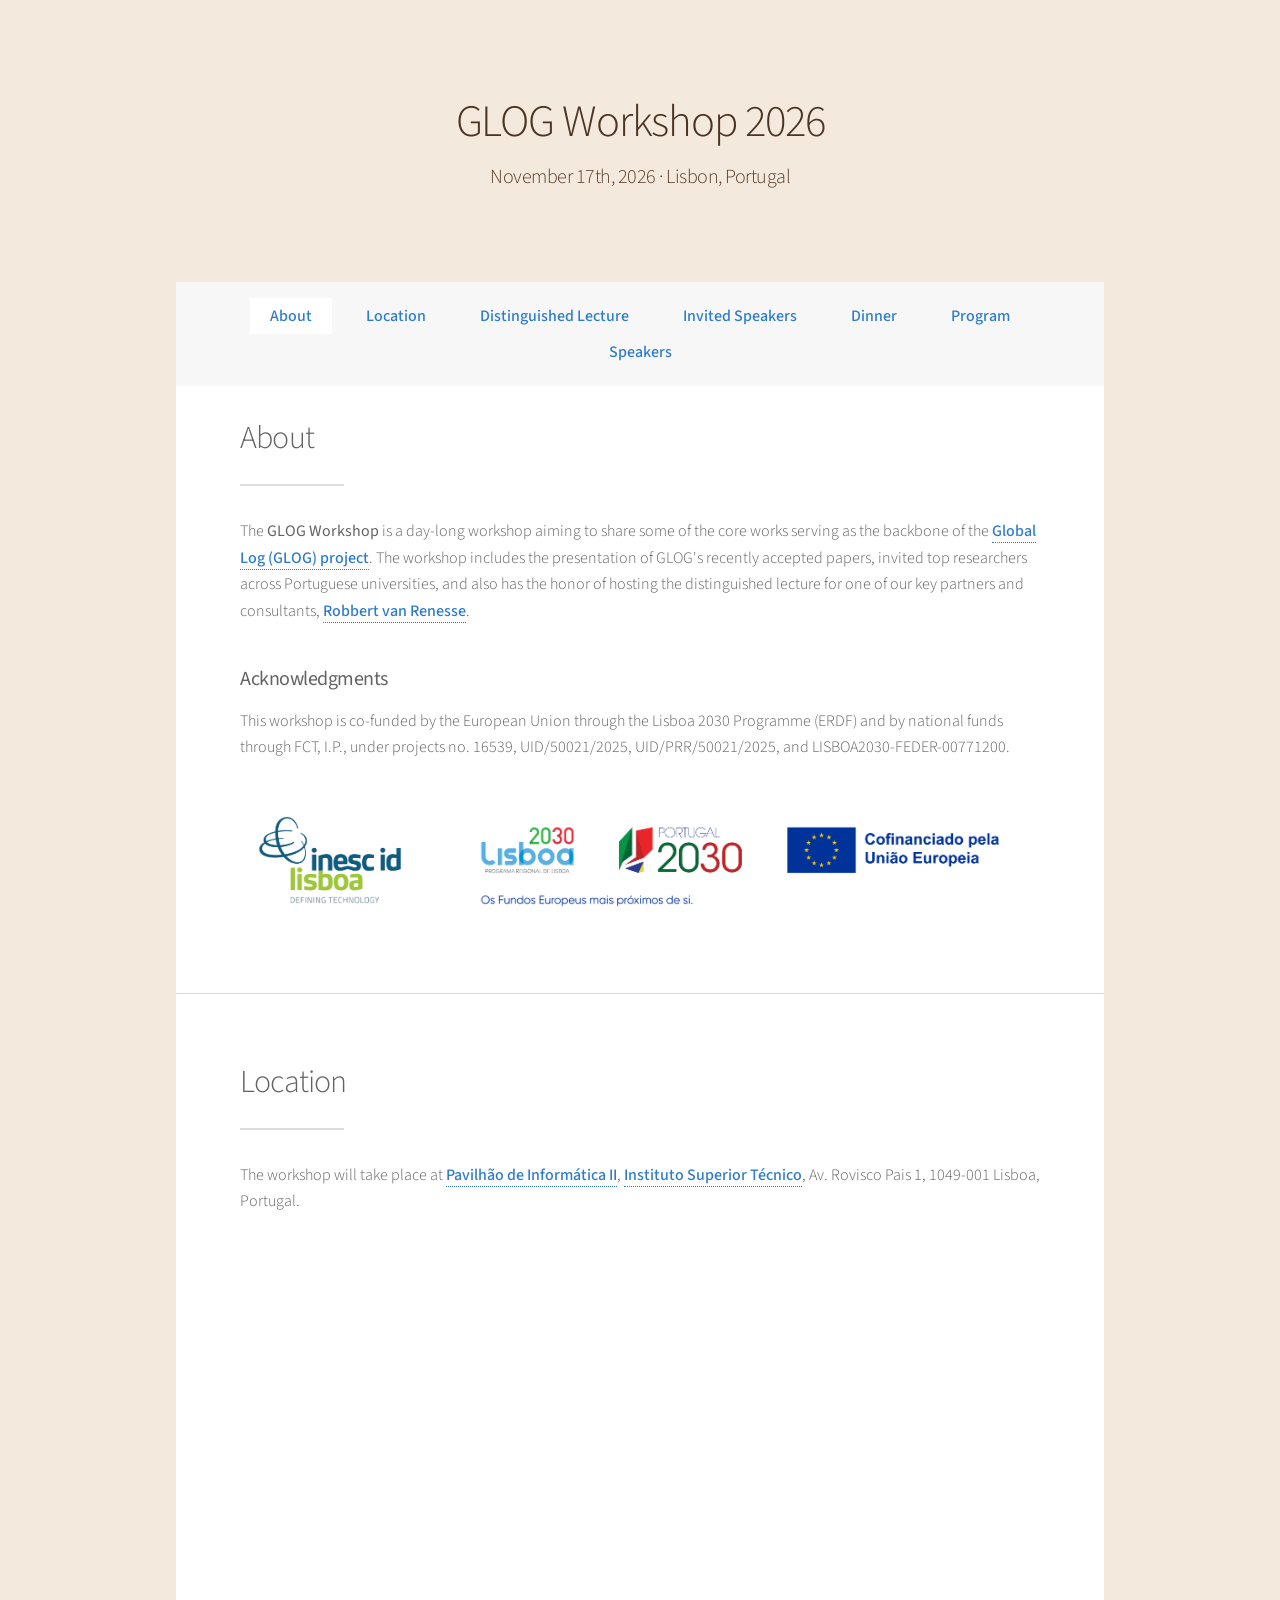
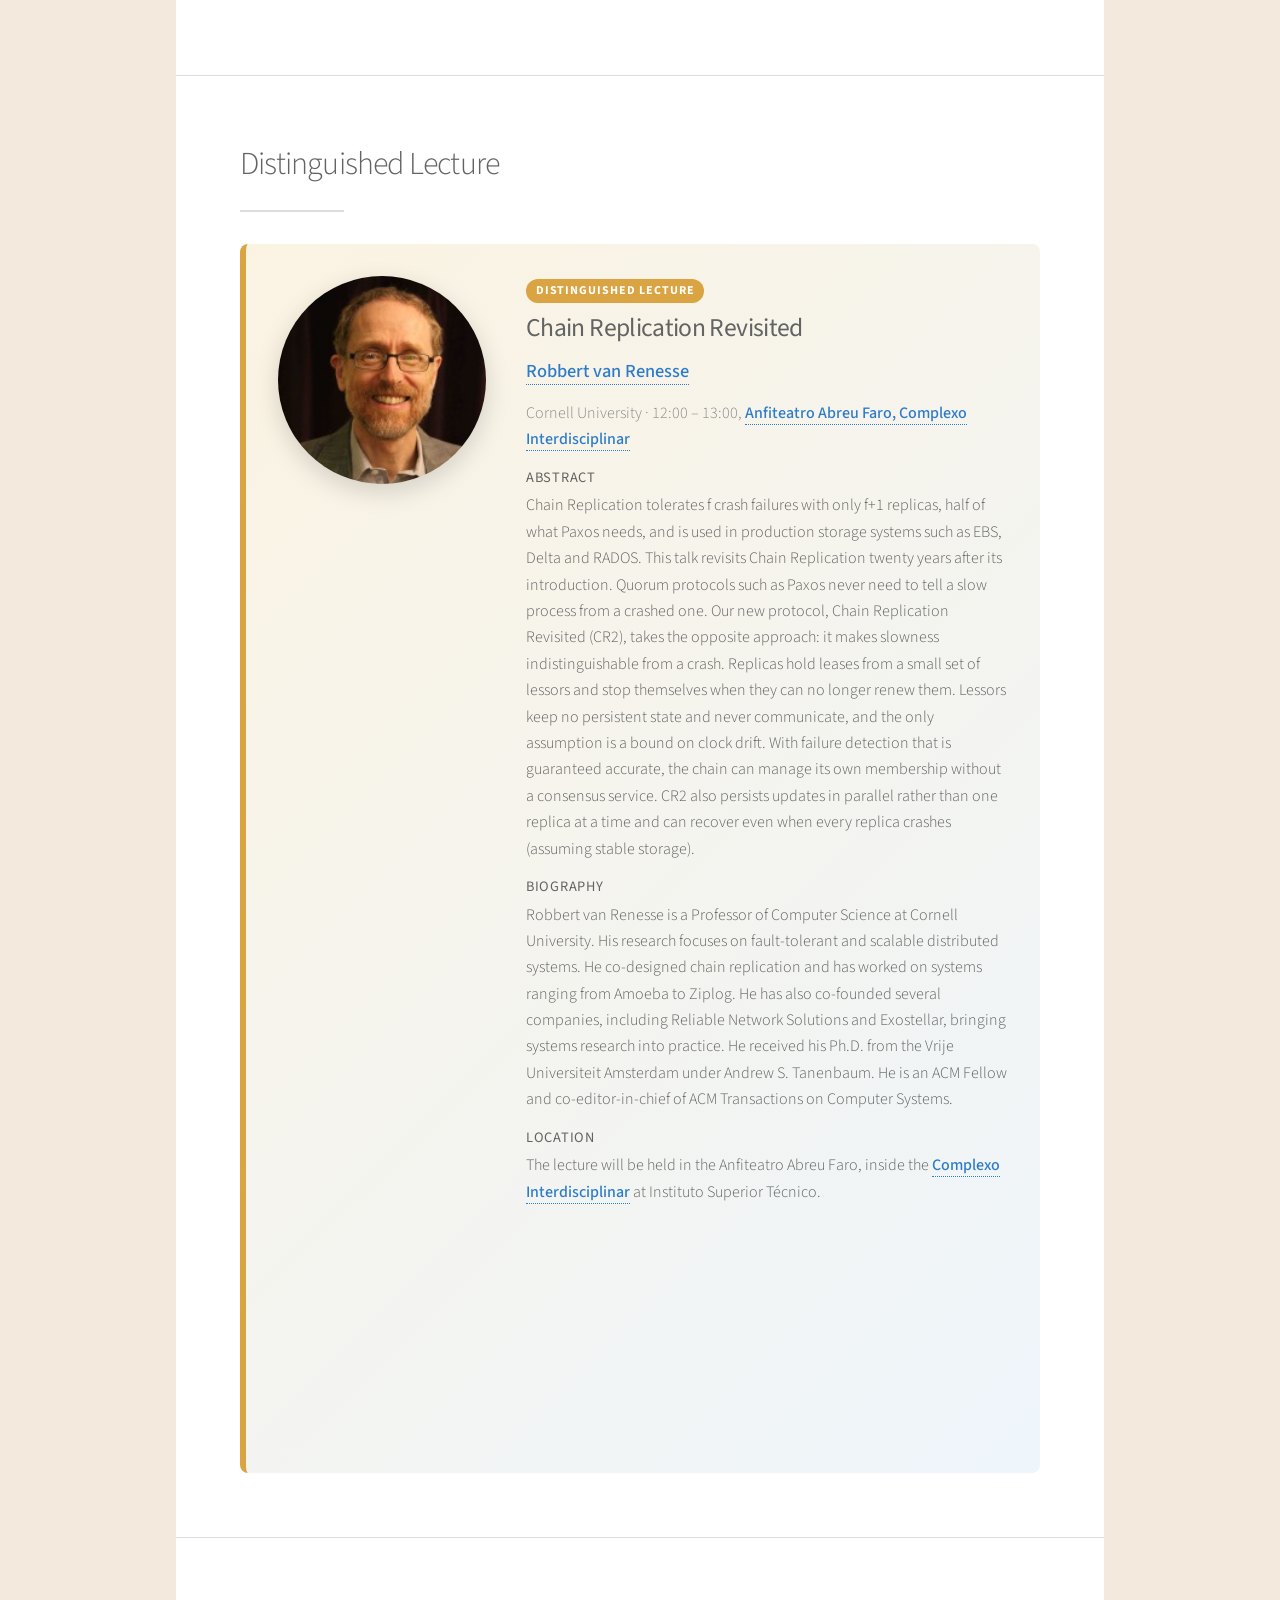
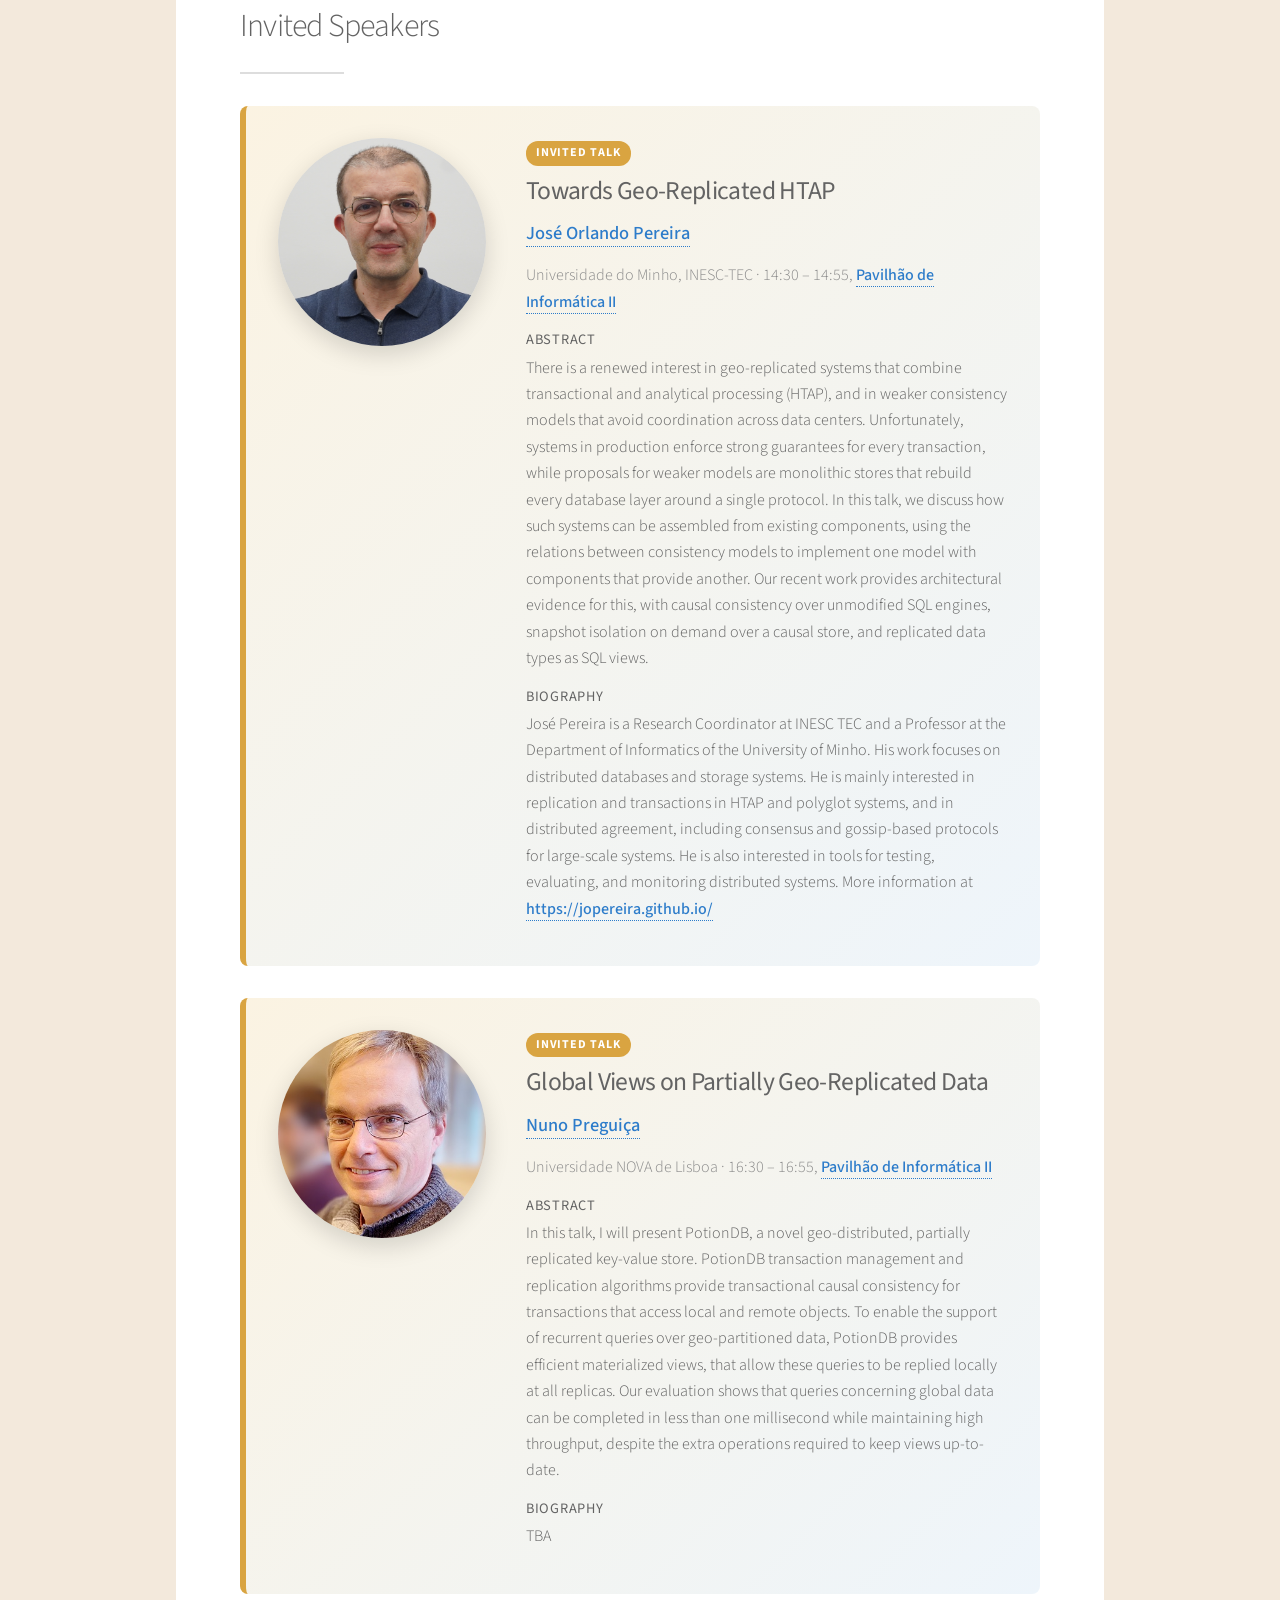
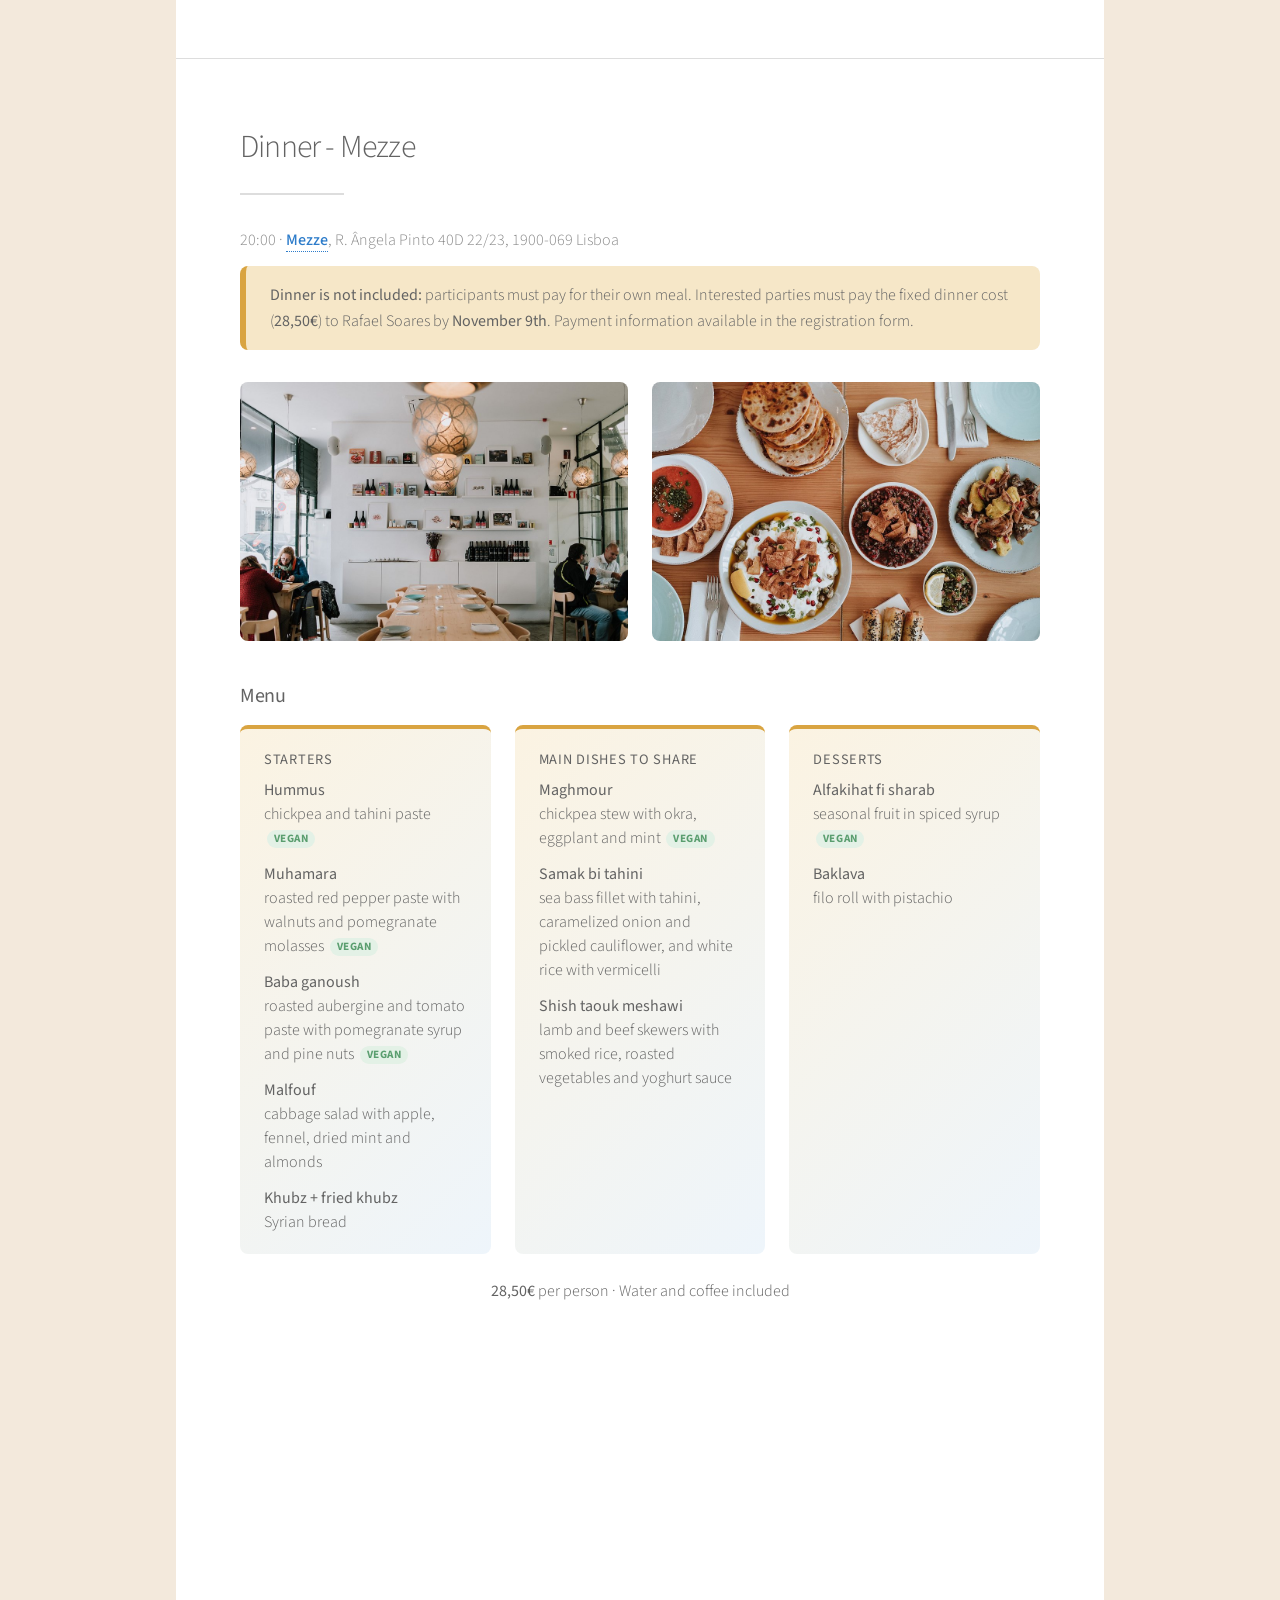
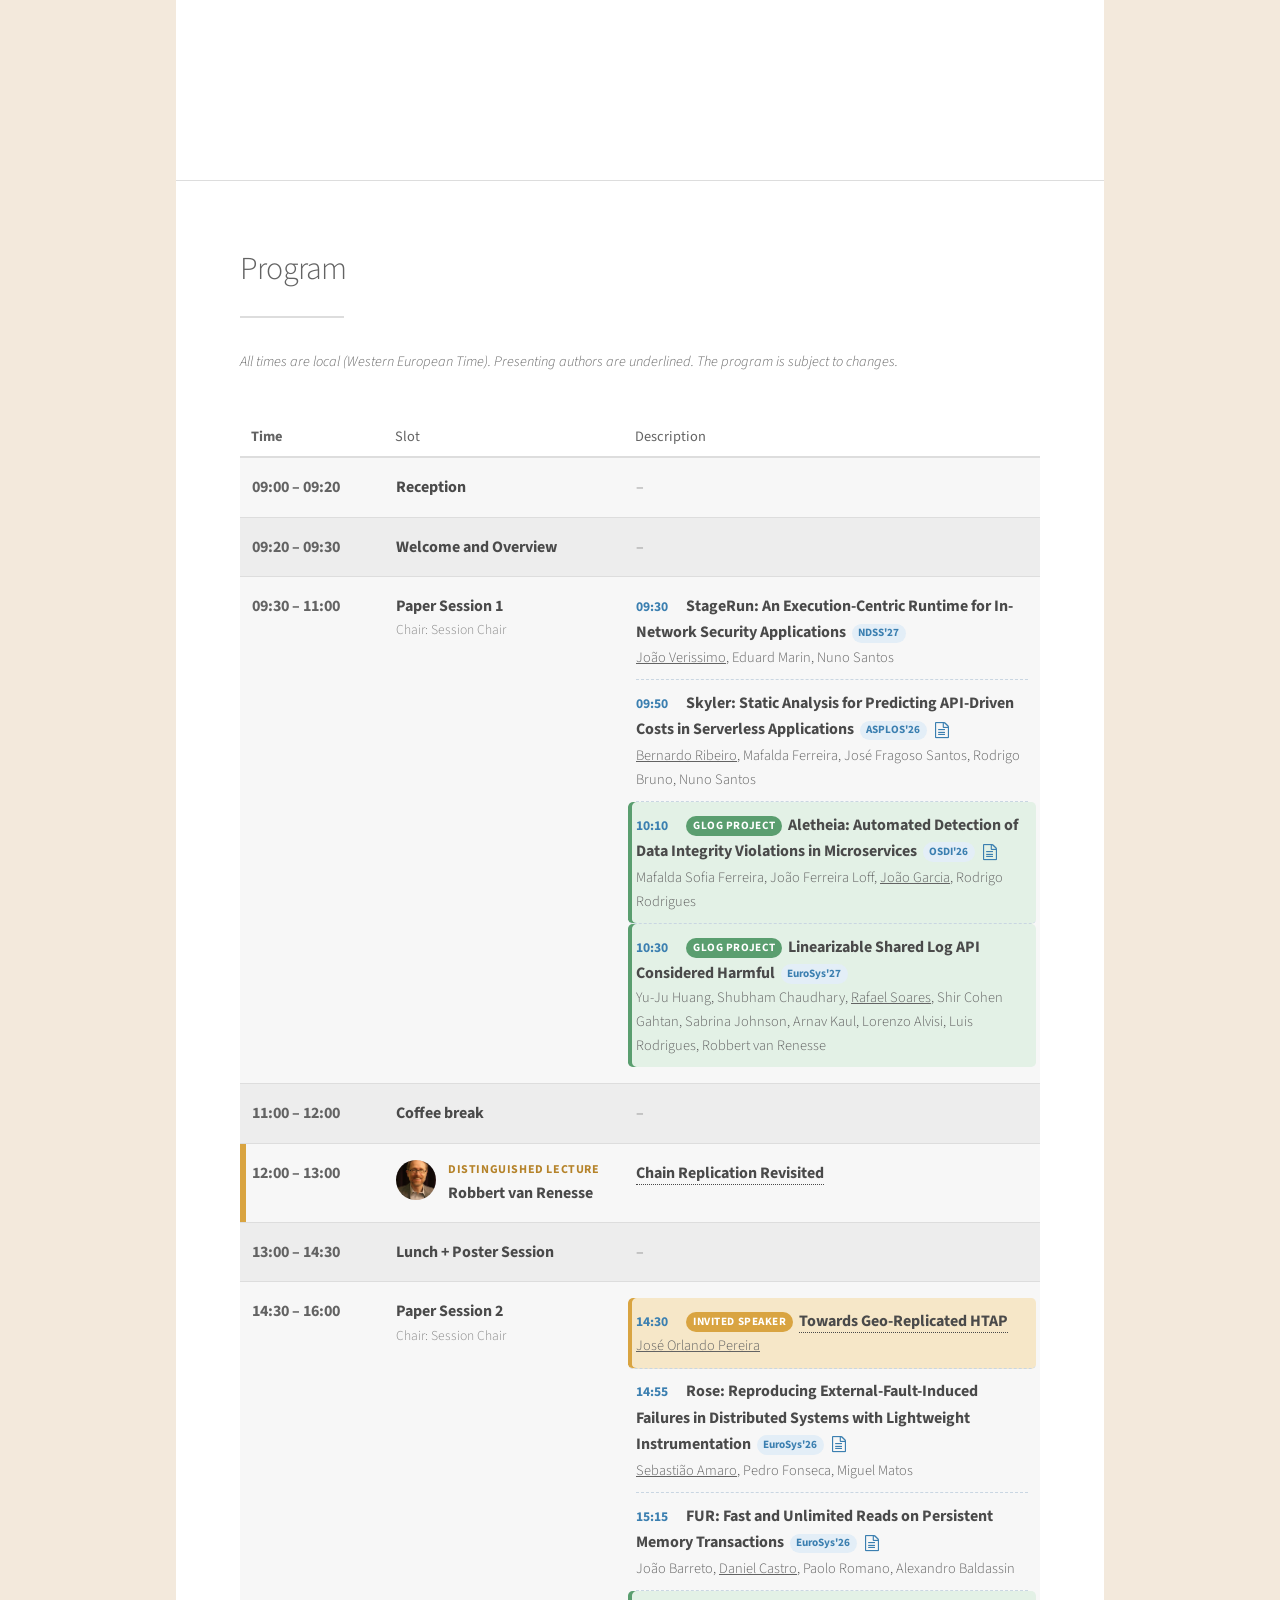
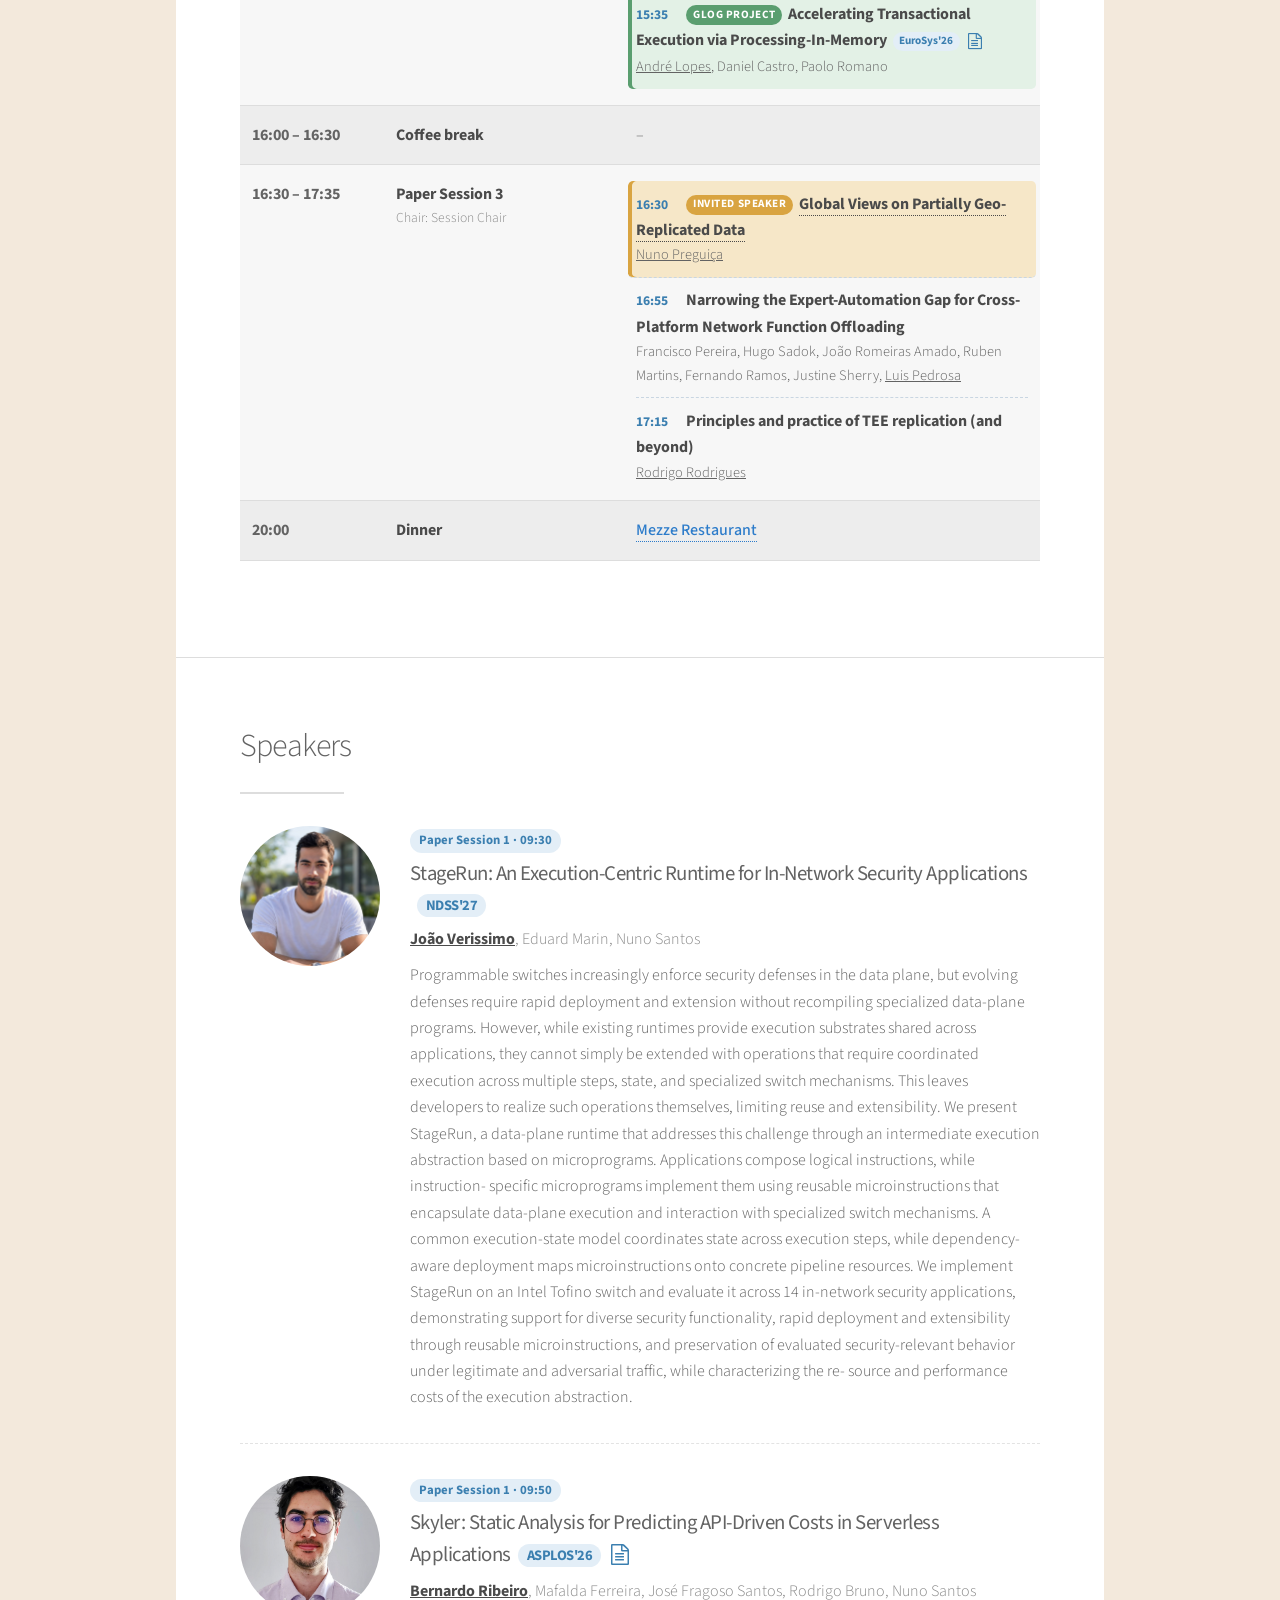
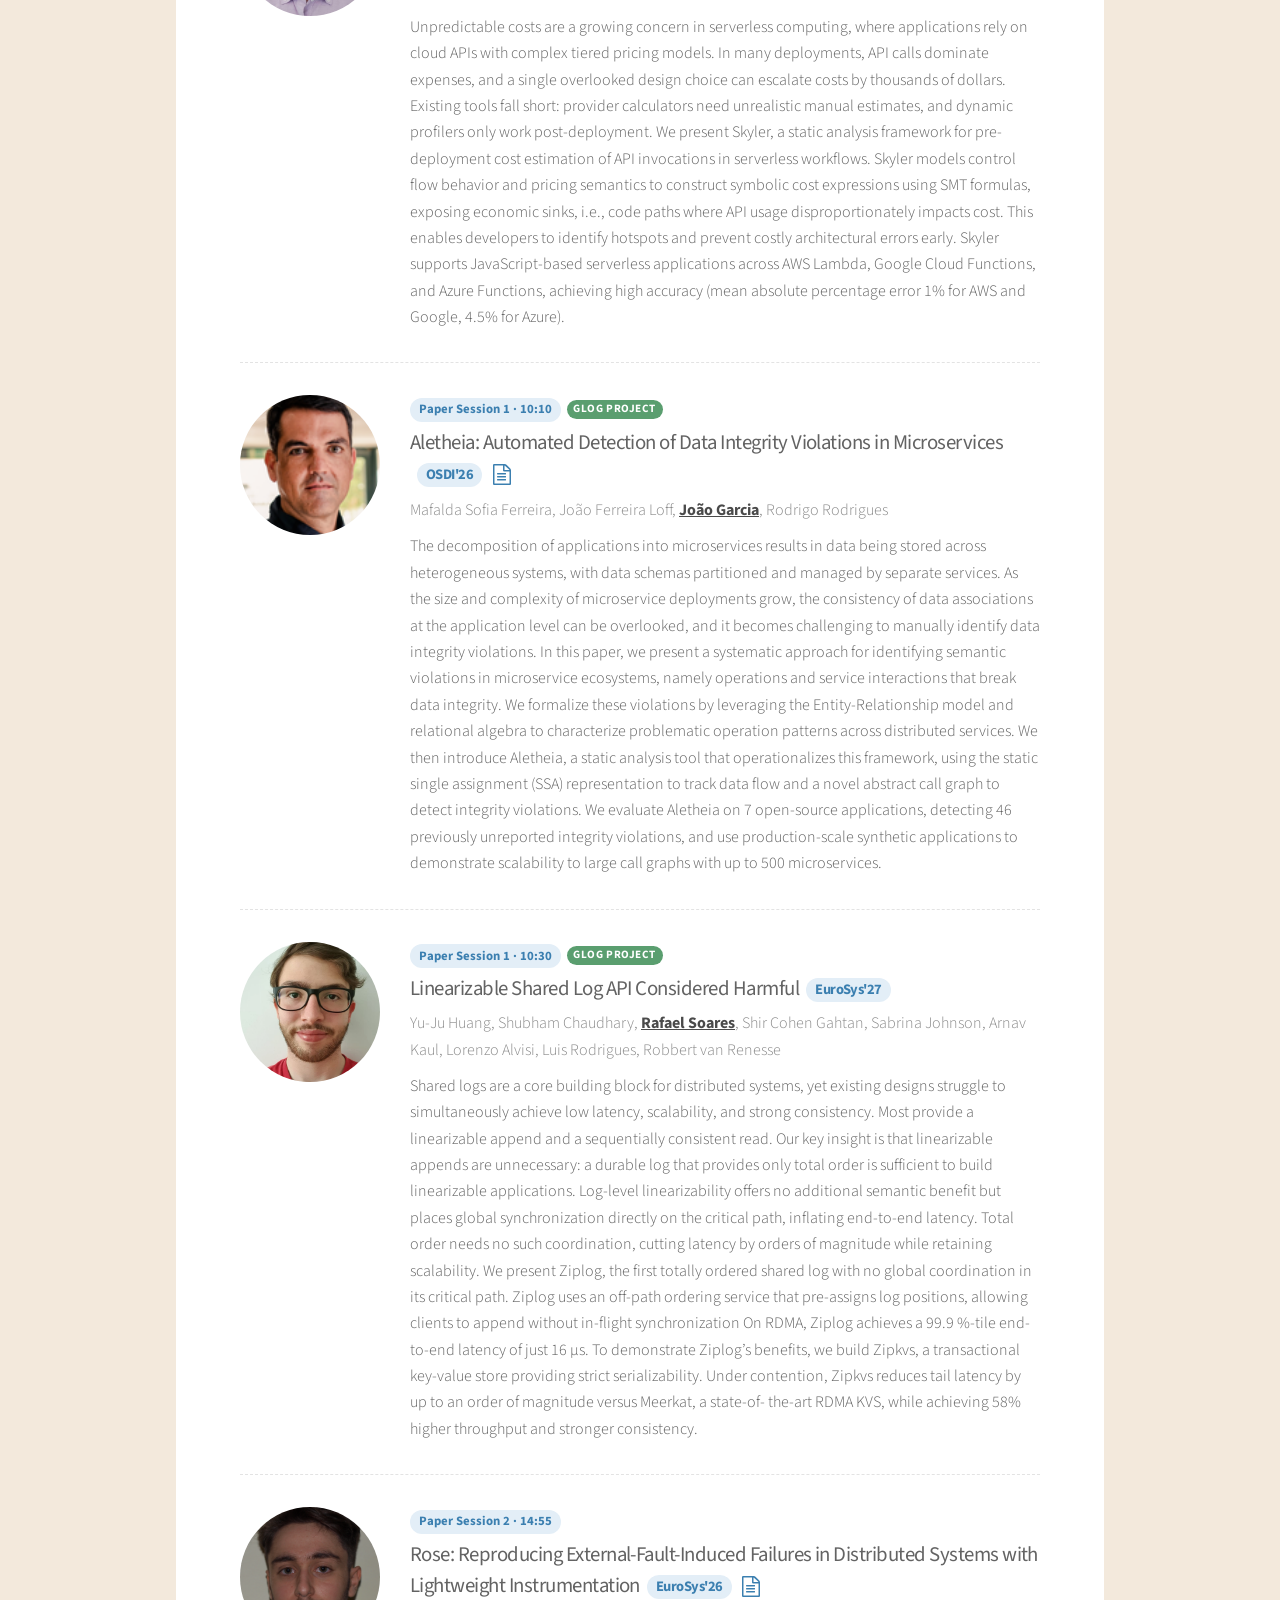
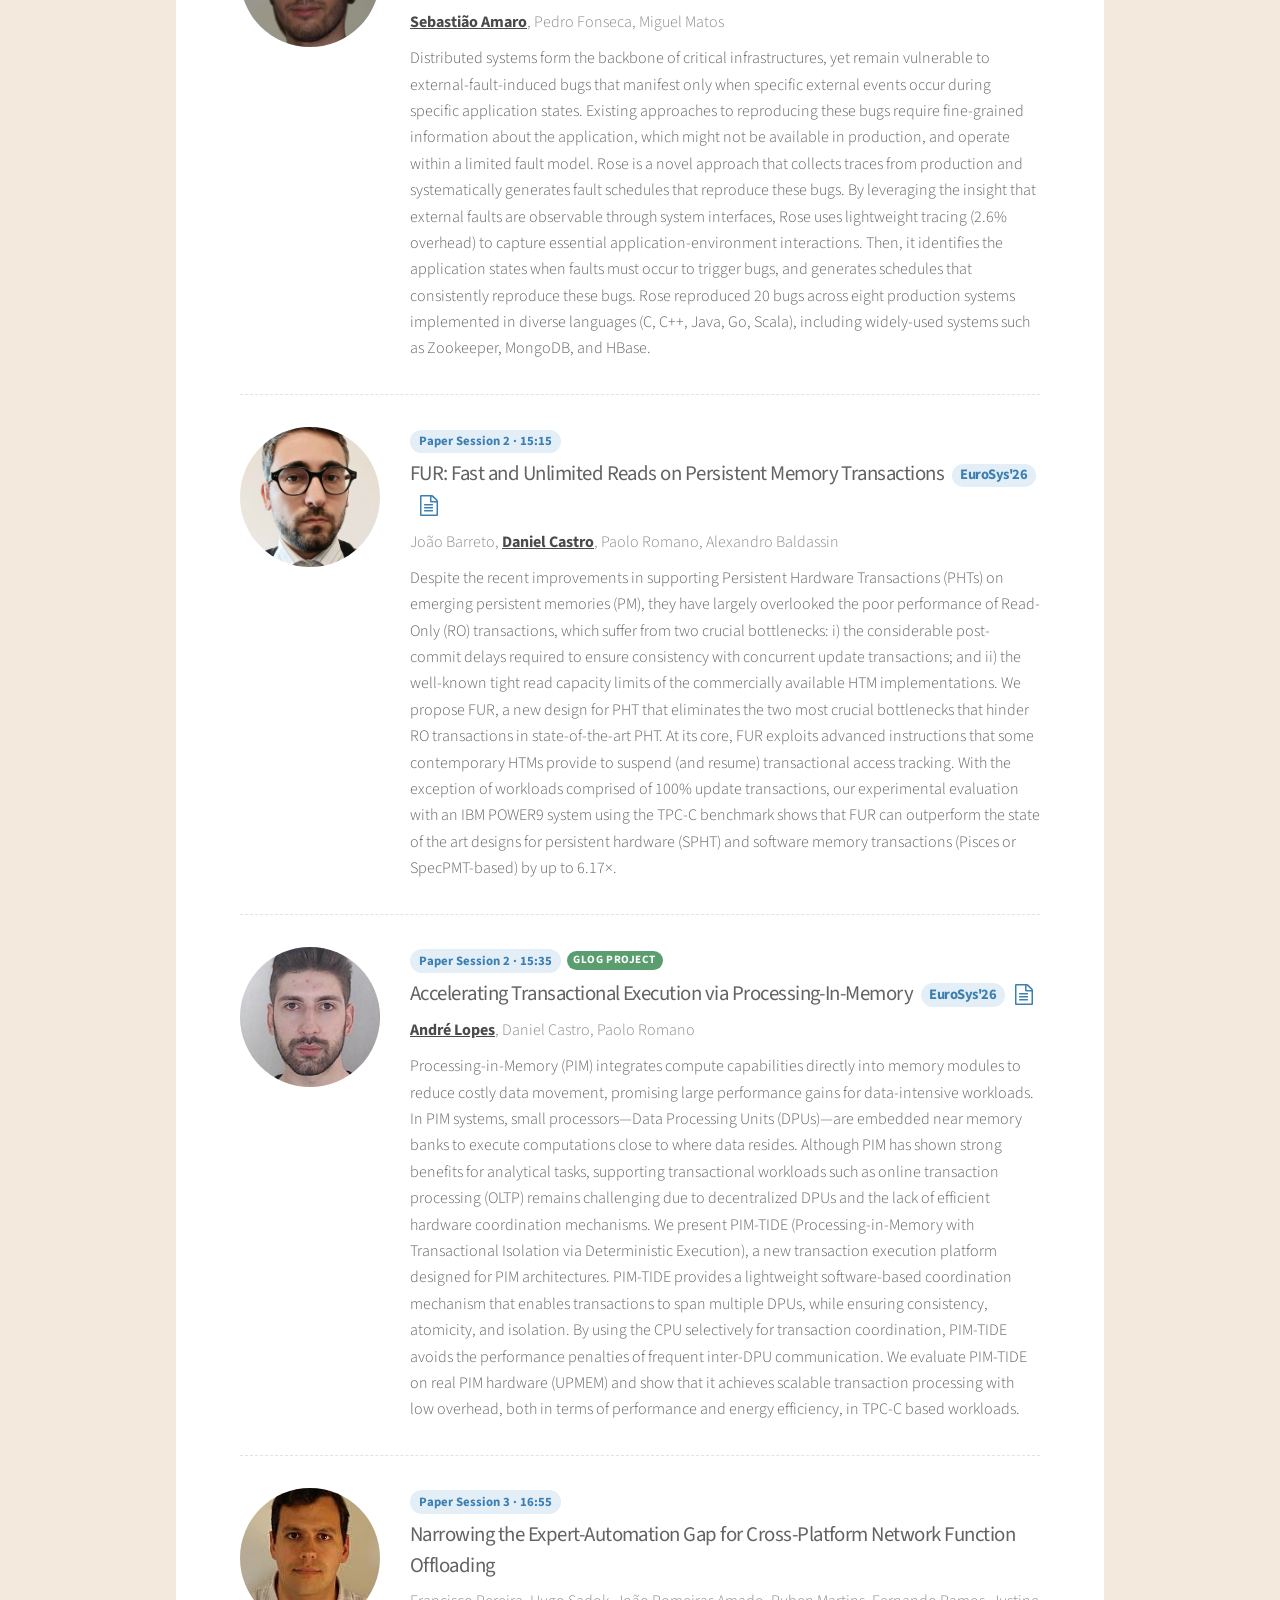
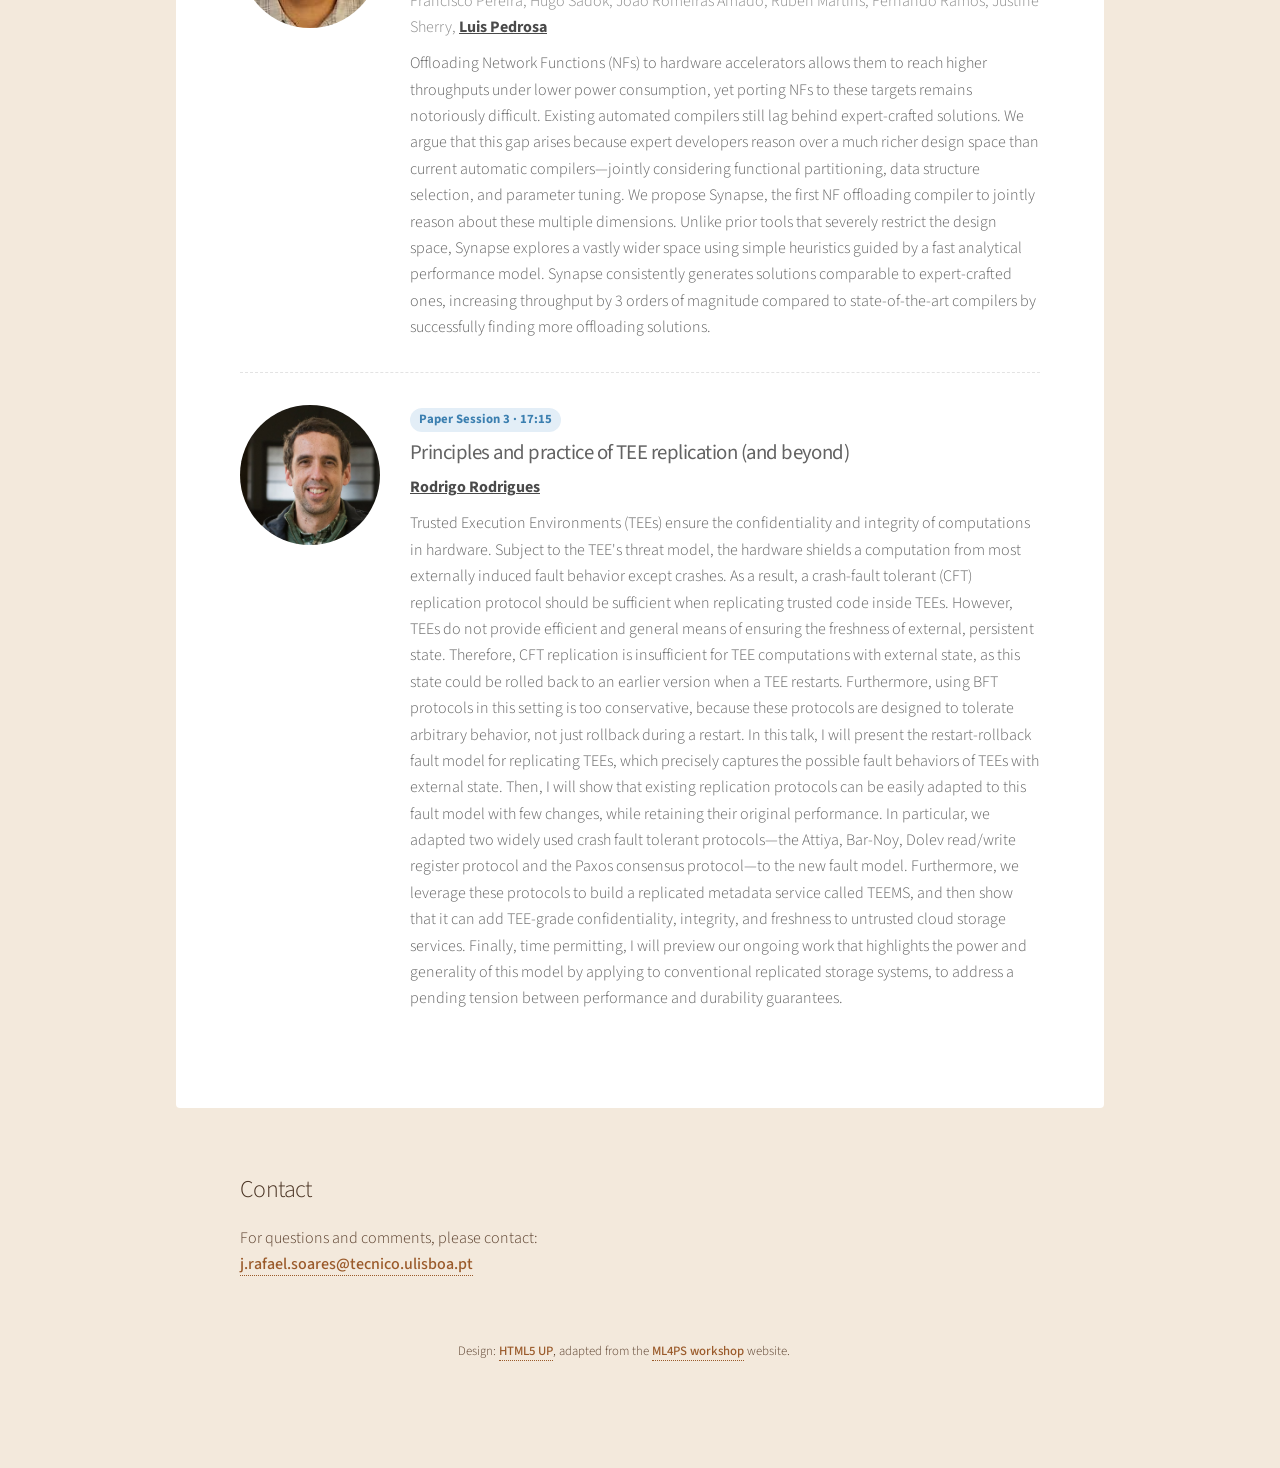
<file: index.html>
<!DOCTYPE HTML>
<!--
	Based on Stellar by HTML5 UP (html5up.net | @ajlkn), as adapted by the
	Machine Learning and the Physical Sciences workshop (ml4physicalsciences.github.io).
	Free for personal and commercial use under the CCA 3.0 license (html5up.net/license)
-->
<html lang="en">

<head>
	<title>GLOG Workshop 2027</title>
	<meta name="description" content="Website for the DPSS Workshop 2027: paper presentations, keynotes and a distinguished lecture.">
	<meta charset="utf-8" />
	<meta name="viewport" content="width=device-width, initial-scale=1" />
	<link rel="stylesheet" href="assets/css/main.css" />
	<link rel="stylesheet" href="assets/css/workshop.css" />
	<link href="https://fonts.googleapis.com/css?family=Open+Sans:400,700" rel="stylesheet">
</head>

<body>


	<!-- Wrapper -->
	<div id="wrapper">

		<!-- Header -->
		<header id="header" class="alt">
			<h1>GLOG Workshop 2026</h1>
			<p>November 17th, 2026 &middot; Lisbon, Portugal</p>
		</header>

		<!-- Nav -->
		<nav id="nav">
			<ul>
				<li><a href="#about">About</a></li>
				<li><a href="#location">Location</a></li>
				<li><a href="#distinguished">Distinguished Lecture</a></li>
				<li><a href="#invited">Invited Speakers</a></li>
				<li><a href="#dinner">Dinner</a></li>
				<li><a href="#schedule">Program</a></li>
				<li><a href="#speakers">Speakers</a></li>
			</ul>
		</nav>

		<!-- Main -->
		<div id="main">

			<!-- About -->
			<section id="about" class="main">
				<div class="spotlight">
					<div class="content">
						<header class="major">
							<h2>About</h2>
						</header>

						<p>
							The <strong>GLOG Workshop</strong> is a day-long workshop aiming to share some of the core
							works serving as the backbone of the <a href="https://www.dpss.inesc-id.pt/~ler/projects/glog/">Global Log (GLOG) project</a>. The workshop includes
							the presentation of GLOG's recently accepted papers, invited top researchers across Portuguese universities,
							and also has the honor of hosting the distinguished lecture for one of our key partners and consultants, <a href="https://www.cs.cornell.edu/home/rvr/">Robbert van Renesse</a>.
						</p>


						<h3 class="acknowledgments-title">Acknowledgments</h3>

						<p>
							This workshop is co-funded by the European Union through the Lisboa 2030 Programme (ERDF) and by national funds through FCT, I.P., under projects no. 16539, UID/50021/2025, UID/PRR/50021/2025, and LISBOA2030-FEDER-00771200.
						</p>

						<!-- One <a class="sponsor"> per entity: put the logo in images/sponsors/ and the entity's website in href. -->
						<div class="sponsors">
							<a href="https://www.inesc-id.pt/" class="sponsor"><img src="images/sponsors/INESC-ID-new-logo.png" alt="INESC-ID Lisboa" /></a>
							<a href="https://lisboa.portugal2030.pt/" class="sponsor sponsor-wide"><img src="images/sponsors/LISBOA2030.png" alt="Lisboa 2030, Portugal 2030 and co-funded by the European Union" /></a>
						</div>
					</div>
				</div>
			</section>

			<!-- Location -->
			<section id="location" class="main">
				<div class="spotlight">
					<div class="content">
						<header class="major">
							<h2>Location</h2>
						</header>

						<p class="location-address">
							The workshop will take place at
							<strong><a href="https://maps.app.goo.gl/8kPQNyBLAM1ZVMzs5">Pavilhão de Informática II</a></strong>,
							<a href="https://tecnico.ulisboa.pt/">Instituto Superior Técnico</a>,
							Av. Rovisco Pais 1, 1049-001 Lisboa, Portugal.
						</p>

						<!-- To change the map, replace the q= parameter with the new venue's name or address. -->
						<iframe class="location-map"
							src="https://maps.google.com/maps?q=Pavilh%C3%A3o%20de%20Inform%C3%A1tica%20II%2C%20Av.%20Rovisco%20Pais%201%2C%20Lisboa&amp;z=18&amp;output=embed"
							loading="lazy" allowfullscreen title="Map of the workshop venue"></iframe>
					</div>
				</div>
			</section>

			<!-- Distinguished Lecture -->
			<section id="distinguished" class="main lecture-section">
				<div class="spotlight">
					<div class="content">
						<header class="major">
							<h2>Distinguished Lecture</h2>
						</header>

						<div class="lecture">
							<img class="lecture-photo" src="images/speakers/rvr.jpg" alt="Distinguished lecturer" />
							<div>
								<span class="lecture-label">Distinguished Lecture</span>
								<h3 class="lecture-title">Chain Replication Revisited</h3>
								<p class="lecture-speaker"><a href="https://www.cs.cornell.edu/home/rvr/">Robbert van Renesse</a></p>
								<p class="lecture-meta">Cornell University &middot; 12:00 &ndash; 13:00, <a href="https://maps.app.goo.gl/C3DXjaVCwESzioMo6">Anfiteatro Abreu Faro, Complexo Interdisciplinar</a></p>

								<h4>Abstract</h4>
								<p>
									Chain Replication tolerates f crash failures with only f+1 replicas, half of what Paxos needs, and is used in production storage systems such as EBS, Delta and RADOS. This talk revisits Chain Replication twenty years after its introduction. Quorum protocols such as Paxos never need to tell a slow process from a crashed one. Our new protocol, Chain Replication Revisited (CR2), takes the opposite approach: it makes slowness indistinguishable from a crash. Replicas hold leases from a small set of lessors and stop themselves when they can no longer renew them. Lessors keep no persistent state and never communicate, and the only assumption is a bound on clock drift. With failure detection that is guaranteed accurate, the chain can manage its own membership without a consensus service. CR2 also persists updates in parallel rather than one replica at a time and can recover even when every replica crashes (assuming stable storage).
								</p>

								<h4>Biography</h4>
								<p>
									Robbert van Renesse is a Professor of Computer Science at Cornell University. His research focuses on fault-tolerant and scalable distributed systems. He co-designed chain replication and has worked on systems ranging from Amoeba to Ziplog. He has also co-founded several companies, including Reliable Network Solutions and Exostellar, bringing systems research into practice. He received his Ph.D. from the Vrije Universiteit Amsterdam under Andrew S. Tanenbaum. He is an ACM Fellow and co-editor-in-chief of ACM Transactions on Computer Systems.
								</p>

								<h4>Location</h4>
								<p>
									The lecture will be held in the Anfiteatro Abreu Faro, inside the
									<a href="https://maps.app.goo.gl/C3DXjaVCwESzioMo6">Complexo Interdisciplinar</a> at Instituto Superior Técnico.
								</p>
								<!-- To change the map, replace the q= parameter with the new venue's name or address. -->
								<iframe class="location-map lecture-map"
									src="https://maps.google.com/maps?q=Complexo%20Interdisciplinar%2C%20Av.%20Rovisco%20Pais%201%2C%20Lisboa&amp;z=18&amp;output=embed"
									loading="lazy" allowfullscreen title="Map of the distinguished lecture venue"></iframe>
							</div>
						</div>
					</div>
				</div>
			</section>

			<!-- Invited Speakers -->
			<section id="invited" class="main lecture-section">
				<div class="spotlight">
					<div class="content">
						<header class="major">
							<h2>Invited Speakers</h2>
						</header>

						<div class="lecture">
							<img class="lecture-photo" src="images/speakers/orlando.jpg" alt="Invited Speaker One" />
							<div>
								<span class="lecture-label">Invited Talk</span>
								<h3 class="lecture-title">Towards Geo-Replicated HTAP</h3>
								<p class="lecture-speaker"><a href="https://jopereira.github.io/">José Orlando Pereira</a></p>
								<p class="lecture-meta">Universidade do Minho, INESC-TEC &middot; 14:30 &ndash; 14:55, <a href="https://maps.app.goo.gl/8kPQNyBLAM1ZVMzs5">Pavilhão de Informática II</a></p>

								<h4>Abstract</h4>
								<p>
									There is a renewed interest in geo-replicated systems that combine transactional and analytical processing (HTAP), and in weaker consistency models that avoid coordination across data centers. Unfortunately, systems in production enforce strong guarantees for every transaction, while proposals for weaker models are monolithic stores that rebuild every database layer around a single protocol. In this talk, we discuss how such systems can be assembled from existing components, using the relations between consistency models to implement one model with components that provide another. Our recent work provides architectural evidence for this, with causal consistency over unmodified SQL engines, snapshot isolation on demand over a causal store, and replicated data types as SQL views.
								</p>

								<h4>Biography</h4>
								<p>
									José Pereira is a Research Coordinator at INESC TEC and a Professor at the Department of Informatics of the University of Minho. His work focuses on distributed databases and storage systems. He is mainly interested in replication and transactions in HTAP and polyglot systems, and in distributed agreement, including consensus and gossip-based protocols for large-scale systems. He is also interested in tools for testing, evaluating, and monitoring distributed systems. More information at <a href="https://jopereira.github.io/">https://jopereira.github.io/</a>
								</p>
							</div>
						</div>

						<div class="lecture">
							<img class="lecture-photo" src="images/speakers/nmp.png" alt="Invited Speaker Two" />
							<div>
								<span class="lecture-label">Invited Talk</span>
								<h3 class="lecture-title">Global Views on Partially Geo-Replicated Data</h3>
								<p class="lecture-speaker"><a href="https://asc.di.fct.unl.pt/~nmp/">Nuno Preguiça</a></p>
								<p class="lecture-meta">Universidade NOVA de Lisboa &middot; 16:30 &ndash; 16:55, <a href="https://maps.app.goo.gl/8kPQNyBLAM1ZVMzs5">Pavilhão de Informática II</a></p>

								<h4>Abstract</h4>
								<p>
									In this talk, I will present PotionDB, a novel geo-distributed, partially replicated key-value store. PotionDB transaction management and replication algorithms provide transactional causal consistency for transactions that access local and remote objects. To enable the support of recurrent queries over geo-partitioned data, PotionDB provides efficient materialized views, that allow these queries to be replied locally at all replicas. Our evaluation shows that queries concerning global data can be completed in less than one millisecond while maintaining high throughput, despite the extra operations required to keep views up-to-date.
								</p>

								<h4>Biography</h4>
								<p>
									TBA
								</p>
							</div>
						</div>
					</div>
				</div>
			</section>

			<!-- Workshop Dinner -->
			<section id="dinner" class="main">
				<div class="spotlight">
					<div class="content">
						<header class="major">
							<h2>Dinner - Mezze</h2>
						</header>

						<p class="dinner-meta">20:00 &middot; <strong><a href="https://maps.app.goo.gl/xuidkqBJKRMSD2Ku7">Mezze</a></strong>, R. Ângela Pinto 40D 22/23, 1900-069 Lisboa</p>

						<p class="dinner-note">
							<strong>Dinner is not included:</strong> participants must pay for their own meal.
							Interested parties must pay the fixed dinner cost (<strong>28,50&euro;</strong>) to Rafael Soares by <strong>November 9th</strong>. Payment information available in the registration form.
						</p>

						<div class="dinner-photos">
							<img src="images/restaurant/mezze.jpg" alt="Mezze restaurant" />
							<img src="images/restaurant/mezze_food.jpg" alt="Food at Mezze" />
						</div>

						<h3 class="dinner-menu-title">Menu</h3>

						<!-- One <div class="dinner-course"> per course, one <li> per dish. -->
						<div class="dinner-menu">
							<div class="dinner-course">
								<h4>Starters</h4>
								<ul class="dinner-dishes">
									<li><strong>Hummus</strong> chickpea and tahini paste <span class="dish-tag">vegan</span></li>
									<li><strong>Muhamara</strong> roasted red pepper paste with walnuts and pomegranate molasses <span class="dish-tag">vegan</span></li>
									<li><strong>Baba ganoush</strong> roasted aubergine and tomato paste with pomegranate syrup and pine nuts <span class="dish-tag">vegan</span></li>
									<li><strong>Malfouf</strong> cabbage salad with apple, fennel, dried mint and almonds</li>
									<li><strong>Khubz + fried khubz</strong> Syrian bread</li>
								</ul>
							</div>
							<div class="dinner-course">
								<h4>Main Dishes to Share</h4>
								<ul class="dinner-dishes">
									<li><strong>Maghmour</strong> chickpea stew with okra, eggplant and mint <span class="dish-tag">vegan</span></li>
									<li><strong>Samak bi tahini</strong> sea bass fillet with tahini, caramelized onion and pickled cauliflower, and white rice with vermicelli</li>
									<li><strong>Shish taouk meshawi</strong> lamb and beef skewers with smoked rice, roasted vegetables and yoghurt sauce</li>
								</ul>
							</div>
							<div class="dinner-course">
								<h4>Desserts</h4>
								<ul class="dinner-dishes">
									<li><strong>Alfakihat fi sharab</strong> seasonal fruit in spiced syrup <span class="dish-tag">vegan</span></li>
									<li><strong>Baklava</strong> filo roll with pistachio</li>
								</ul>
							</div>
						</div>

						<p class="dinner-price"><strong>28,50&euro;</strong> per person &middot; Water and coffee included</p>

						<!-- To change the map, use Google Maps' Share > Embed a map on the restaurant and paste its src here. -->
						<iframe class="location-map dinner-map"
							src="https://www.google.com/maps/embed?pb=!1m18!1m12!1m3!1d1556.1182900185063!2d-9.133903363163899!3d38.73533298157935!2m3!1f0!2f0!3f0!3m2!1i1024!2i768!4f13.1!3m3!1m2!1s0xd1933bd7bd277f5%3A0x74a88fab5b3109ea!2sMezze!5e0!3m2!1sen!2spt!4v1793282715410!5m2!1sen!2spt"
							loading="lazy" allowfullscreen referrerpolicy="strict-origin-when-cross-origin" title="Map of the workshop dinner restaurant"></iframe>
					</div>
				</div>
			</section>

			<!-- Program -->
			<section id="schedule" class="main">
				<div class="spotlight">
					<div class="content">
						<header class="major">
							<h2>Program</h2>
						</header>

						<p class="schedule-note">All times are local (Western European Time). Presenting authors are underlined. The program is subject to changes.</p>

						<div class="table-wrapper schedule-tbl">
							<table>
								<thead>
									<tr>
										<th class="schedule-time">Time</th>
										<th class="schedule-slot">Slot</th>
										<th class="schedule-description">Description</th>
									</tr>
								</thead>
								<!-- Filled from data/schedule.js -->
								<tbody id="schedule-body"></tbody>
							</table>
						</div>
					</div>
				</div>
			</section>

			<!-- Speakers -->
			<section id="speakers" class="main">
				<div class="spotlight">
					<div class="content">
						<header class="major">
							<h2>Speakers</h2>
						</header>

						<!-- Filled from data/schedule.js -->
						<ul class="speakers-list" id="speakers-list"></ul>
					</div>
				</div>
			</section>


		</div>

		<!-- Footer -->
		<footer id="footer">
			<section>
				<h2>Contact</h2>
				<p>For questions and comments, please contact: <a href="mailto:j.rafael.soares@tecnico.ulisboa.pt">j.rafael.soares@tecnico.ulisboa.pt</a></p>
			</section>
			<p class="copyright">Design: <a href="https://html5up.net">HTML5 UP</a>, adapted from the
				<a href="https://ml4physicalsciences.github.io/">ML4PS workshop</a> website.</p>
		</footer>

	</div>

	<!-- Scripts -->
	<script src="assets/js/jquery.min.js"></script>
	<script src="assets/js/jquery.scrollex.min.js"></script>
	<script src="assets/js/jquery.scrolly.min.js"></script>
	<script src="assets/js/skel.min.js"></script>
	<script src="assets/js/util.js"></script>
	<script src="assets/js/main.js"></script>
	<script src="data/schedule.js"></script>
	<script src="assets/js/schedule.js"></script>
</body>

</html>
</file>
<file: assets/css/workshop.css>
/*
	Workshop-specific styles, layered on top of the Stellar base (main.css).
	Schedule, speakers and location follow the layout of the hugo-conference theme.
*/

:root {
	--accent: #8cc9f0;
	--accent-dark: #3b7fb0;
	--keynote: #f6e7c8;
	--session: #e3eef7;
	--break: #ededed;
	--project: #e3f1e6;
	--line: #e3e3e3;
	--text-muted: #8a8a8a;
}

/* Text placed directly on the page background */

body {
	color: #5a3f2c;
}

h1,
h2,
h3,
h4,
h5,
h6,
strong,
b,
a:hover {
	color: #4a3424;
}

#footer a {
	color: #9a5a2a;
}

/* Location */

.location-address {
	margin-bottom: 1em;
}

.location-map {
	display: block;
	width: 100%;
	height: 380px;
	border: 0;
	border-radius: 0.25em;
}

/* Workshop dinner (the map reuses .location-map) */

.dinner-meta {
	margin-bottom: 0.75em;
	color: var(--text-muted);
}

.dinner-note {
	padding: 1em 1.5em;
	border-radius: 0.5em;
	background-color: var(--keynote);
	border-left: 6px solid #d9a441;
}

.dinner-photos {
	display: flex;
	gap: 1.5em;
}

/* width: 100% lets the photos shrink below their natural 1000px width;
   otherwise they push the section wider than the white page area. */
.dinner-photos img {
	flex: 1 1 0;
	width: 100%;
	min-width: 0;
	aspect-ratio: 3 / 2;
	object-fit: cover;
	border-radius: 0.5em;
}

.dinner-menu-title {
	margin-top: 2em;
}

.dinner-map {
	margin-top: 2em;
}

.dinner-menu {
	display: flex;
	gap: 1.5em;
}

.dinner-course {
	flex: 1 1 0;
	padding: 1.25em 1.5em;
	border-radius: 0.5em;
	background: linear-gradient(135deg, #fbf3e2 0%, #eef5fb 100%);
	border-top: 4px solid #d9a441;
}

.dinner-course h4 {
	margin-bottom: 0.5em;
	font-size: 0.9em;
	letter-spacing: 0.05em;
	text-transform: uppercase;
}

.dinner-dishes {
	list-style: none;
	margin: 0;
	padding: 0;
}

.dinner-dishes li {
	padding: 0 0 0.75em 0;
	line-height: 1.5;
}

.dinner-dishes li:last-child {
	padding-bottom: 0;
}

.dinner-dishes strong {
	display: block;
}

.dish-tag {
	display: inline-block;
	margin-left: 0.25em;
	padding: 0.05em 0.6em;
	border-radius: 1em;
	background-color: var(--project);
	color: #5a9e6f;
	font-size: 0.7em;
	font-weight: 700;
	letter-spacing: 0.05em;
	text-transform: uppercase;
	vertical-align: middle;
}

.dinner-price {
	margin: 1.5em 0 0 0;
	text-align: center;
}

/* Distinguished lecture and invited speakers */

.lecture-section .lecture {
	display: flex;
	gap: 2.5em;
	align-items: flex-start;
	padding: 2em;
	border-radius: 0.5em;
	background: linear-gradient(135deg, #fbf3e2 0%, #eef5fb 100%);
	border-left: 6px solid #d9a441;
}

.lecture-section .lecture-photo {
	flex: 0 0 13em;
	width: 13em;
	height: 13em;
	border-radius: 50%;
	object-fit: cover;
	box-shadow: 0 0.5em 1.5em rgba(0, 0, 0, 0.15);
}

#distinguished .lecture-photo {
	object-position: 50% 10%;
}

.lecture-section .lecture-label {
	display: inline-block;
	margin-bottom: 0.75em;
	padding: 0.2em 0.8em;
	border-radius: 1em;
	background: #d9a441;
	color: #ffffff;
	font-size: 0.75em;
	font-weight: 700;
	letter-spacing: 0.08em;
	text-transform: uppercase;
}

.lecture-section .lecture-title {
	margin-bottom: 0.4em;
	font-size: 1.6em;
	line-height: 1.3;
}

.lecture-section .lecture-speaker {
	margin-bottom: 0.25em;
	font-size: 1.15em;
	font-weight: 700;
	color: #4a4a4a;
}

.lecture-section .lecture-meta {
	margin-bottom: 1.25em;
	color: var(--text-muted);
}

.lecture-section .lecture h4 {
	margin: 1em 0 0.25em 0;
	font-size: 0.9em;
	text-transform: uppercase;
	letter-spacing: 0.05em;
}

.lecture-section .lecture p {
	margin-bottom: 0.75em;
}

/* Smaller than the main location map; the extra selector also beats the mobile .location-map height. */
.lecture-section .lecture-map {
	height: 220px;
	margin-top: 1em;
}

.lecture-section .lecture + .lecture {
	margin-top: 2em;
}

/* Schedule */

.schedule-note {
	font-size: 0.9em;
	font-style: italic;
}

.schedule-tbl table {
	margin-top: 1em;
}

.schedule-tbl th {
	padding: 0.5em 0.75em;
	color: #4a4a4a;
	text-align: left;
}

.schedule-tbl tbody tr {
	border-color: var(--line);
	background-color: #ffffff;
}

.schedule-tbl td {
	padding: 1em 0.75em;
	vertical-align: top;
}

.schedule-tbl .schedule-time {
	width: 9em;
	font-weight: 700;
	white-space: nowrap;
}

.schedule-tbl .schedule-slot {
	width: 15em;
}

.schedule-tbl .slot-kind {
	display: block;
	font-size: 0.75em;
	font-weight: 700;
	letter-spacing: 0.05em;
	text-transform: uppercase;
	color: var(--text-muted);
}

.schedule-tbl .slot-name {
	display: block;
	font-weight: 700;
	color: #4a4a4a;
}

.schedule-tbl .slot-chair {
	display: block;
	font-size: 0.85em;
	color: var(--text-muted);
}

.schedule-tbl .speaker-photo {
	float: left;
	width: 40px;
	height: 40px;
	margin-right: 0.75em;
	border-radius: 50%;
	object-fit: cover;
}

.schedule-tbl tr.schedule-break {
	background-color: var(--break);
}

.schedule-tbl tr.schedule-keynote {
	background-color: var(--keynote);
}

.schedule-tbl tr.schedule-session {
	background-color: var(--session);
}

.schedule-tbl tr.schedule-distinguished {
	background-color: var(--keynote);
	box-shadow: inset 6px 0 0 #d9a441;
}

.schedule-tbl tr.schedule-distinguished .slot-kind {
	color: #b5832a;
}

.break-location {
	display: block;
	font-weight: 700;
	color: #4a4a4a;
}

.break-note {
	display: block;
	font-size: 0.9em;
	font-style: italic;
}

/* Papers inside a session slot */

.paper-list {
	list-style: none;
	margin: 0;
	padding: 0;
}

.paper-list li {
	padding: 0.6em 0 0.6em 0;
	border-bottom: 1px dashed #c9d6e2;
}

.paper-list li:first-child {
	padding-top: 0;
}

.paper-list li:last-child {
	border-bottom: 0;
	padding-bottom: 0;
}

.paper-time {
	display: inline-block;
	min-width: 3.2em;
	margin-right: 0.5em;
	font-size: 0.85em;
	font-weight: 700;
	color: var(--accent-dark);
}

.paper-title {
	font-weight: 700;
	color: #4a4a4a;
}

.paper-venue {
	display: inline-block;
	margin-left: 0.5em;
	padding: 0.05em 0.6em;
	border-radius: 1em;
	background-color: var(--session);
	color: var(--accent-dark);
	font-size: 0.7em;
	font-weight: 700;
	vertical-align: middle;
}

.paper-link {
	margin-left: 0.5em;
	border-bottom: 0;
	color: var(--accent-dark);
	vertical-align: middle;
}

.paper-link:hover {
	color: #d9a441;
}

.paper-authors {
	display: block;
	font-size: 0.9em;
}

.paper-authors .presenter {
	text-decoration: underline;
}

.paper-list li.paper-invited {
	margin: 0 -0.5em;
	padding: 0.6em 0.5em;
	border-radius: 0.3em;
	background-color: var(--keynote);
	box-shadow: inset 4px 0 0 #d9a441;
}

.paper-badge {
	display: inline-block;
	margin-right: 0.5em;
	padding: 0.05em 0.6em;
	border-radius: 1em;
	background: #d9a441;
	color: #ffffff;
	font-size: 0.7em;
	font-weight: 700;
	letter-spacing: 0.05em;
	text-transform: uppercase;
	vertical-align: middle;
}

.paper-list li.paper-project {
	margin: 0 -0.5em;
	padding: 0.6em 0.5em;
	border-radius: 0.3em;
	background-color: var(--project);
	box-shadow: inset 4px 0 0 #5a9e6f;
}

.paper-badge-project {
	background: #5a9e6f;
}

.speakers-item .paper-badge-project {
	margin-left: 0.5em;
}

.paper-links {
	font-size: 0.85em;
}

/* Speakers */

.speakers-list {
	list-style: none;
	margin: 0;
	padding: 0;
}

.speakers-item {
	position: relative;
	min-height: 160px;
	margin-bottom: 2em;
	padding: 0 0 2em 170px;
	border-bottom: 1px dashed var(--line);
}

.speakers-item:last-child {
	border-bottom: 0;
	margin-bottom: 0;
}

.speakers-item .speaker-photo {
	position: absolute;
	top: 0;
	left: 0;
	width: 140px;
	height: 140px;
	border-radius: 50%;
	object-fit: cover;
}

.speakers-item .speech-time {
	display: inline-block;
	margin-bottom: 0.4em;
	padding: 0.1em 0.7em;
	border-radius: 1em;
	background-color: var(--session);
	color: var(--accent-dark);
	font-size: 0.8em;
	font-weight: 700;
}

.speakers-item .speech-title {
	margin-bottom: 0.3em;
	font-size: 1.3em;
}

.speakers-item .speakers-name {
	margin-bottom: 0.6em;
	font-size: 1em;
	color: var(--text-muted);
}

.speakers-item .speakers-name .presenter {
	font-weight: 700;
	color: #4a4a4a;
	text-decoration: underline;
}

.speakers-item .speakers-bio {
	margin-bottom: 0;
}

/* Acknowledgments (end of the About section) */

.acknowledgments-title {
	margin-top: 2em;
}

.sponsors {
	display: flex;
	justify-content: center;
	align-items: center;
	gap: 2em;
	margin-top: 2em;
}

/* Logos share one row and shrink by the same ratio when it is too narrow
   (flex-shrink is weighted by flex-basis), so their lettering stays matched. */
.sponsors .sponsor {
	flex: 0 1 10.5em;
	min-width: 0;
	border-bottom: 0;
}

.sponsors .sponsor img {
	display: block;
	width: 100%;
	height: auto;
}

/* Wide banners (e.g. the Lisboa 2030 / EU funding strip). Its width is set so that
   the "lisboa" lettering matches the size of the "inesc id" lettering. */
.sponsors .sponsor-wide {
	flex-basis: 36.6em;
}

/* Small screens */

@media screen and (max-width: 736px) {

	.sponsors {
		flex-wrap: wrap;
	}

	.sponsors .sponsor-wide {
		flex-basis: 100%;
	}

	.lecture-section .lecture {
		flex-direction: column;
		align-items: center;
		padding: 1.5em;
		gap: 1.5em;
	}

	.lecture-section .lecture-photo {
		flex-basis: auto;
		width: 9em;
		height: 9em;
	}

	.schedule-tbl thead {
		display: none;
	}

	.schedule-tbl tr,
	.schedule-tbl td {
		display: block;
		width: auto !important;
	}

	.schedule-tbl td {
		padding: 0.4em 0.75em;
	}

	.schedule-tbl td.schedule-time {
		padding-top: 1em;
	}

	.schedule-tbl td:last-child {
		padding-bottom: 1em;
	}

	.speakers-item {
		padding-left: 0;
		min-height: 0;
	}

	.speakers-item .speaker-photo {
		position: static;
		display: block;
		width: 100px;
		height: 100px;
		margin-bottom: 1em;
	}

	.location-map {
		height: 280px;
	}

	.dinner-menu,
	.dinner-photos {
		flex-direction: column;
		gap: 1em;
	}

	.dinner-photos img {
		flex: none;
		width: 100%;
	}
}
</file>
<file: assets/css/main.css>
@import url(font-awesome.min.css);
@import "https://fonts.googleapis.com/css?family=Source+Sans+Pro:300,400";

/*
	Stellar by HTML5 UP
	html5up.net | @ajlkn
	Free for personal and commercial use under the CCA 3.0 license (html5up.net/license)
*/

/* Reset */

html,
body,
div,
span,
applet,
object,
iframe,
h1,
h2,
h3,
h4,
h5,
h6,
p,
blockquote,
pre,
a,
abbr,
acronym,
address,
big,
cite,
code,
del,
dfn,
em,
img,
ins,
kbd,
q,
s,
samp,
small,
strike,
strong,
sub,
sup,
tt,
var,
b,
u,
i,
center,
dl,
dt,
dd,
ol,
ul,
li,
fieldset,
form,
label,
legend,
table,
caption,
tbody,
tfoot,
thead,
tr,
th,
td,
article,
aside,
canvas,
details,
embed,
figure,
figcaption,
footer,
header,
hgroup,
menu,
nav,
output,
ruby,
section,
summary,
time,
mark,
audio,
video {
	margin: 0;
	padding: 0;
	border: 0;
	font-size: 100%;
	font: inherit;
	vertical-align: baseline;
}

article,
aside,
details,
figcaption,
figure,
footer,
header,
hgroup,
menu,
nav,
section {
	display: block;
}

body {
	line-height: 1;
}

ol,
ul {
	list-style: none;
}

blockquote,
q {
	quotes: none;
}

blockquote:before,
blockquote:after,
q:before,
q:after {
	content: '';
	content: none;
}

table {
	border-collapse: collapse;
	border-spacing: 0;
}

body {
	-webkit-text-size-adjust: none;
}

/* Box Model */

*,
*:before,
*:after {
	-moz-box-sizing: border-box;
	-webkit-box-sizing: border-box;
	box-sizing: border-box;
}

/* Grid */

.row {
	border-bottom: solid 1px transparent;
	-moz-box-sizing: border-box;
	-webkit-box-sizing: border-box;
	box-sizing: border-box;
}

.row>* {
	float: left;
	-moz-box-sizing: border-box;
	-webkit-box-sizing: border-box;
	box-sizing: border-box;
}

.row:after,
.row:before {
	content: '';
	display: block;
	clear: both;
	height: 0;
}

.row.uniform>*> :first-child {
	margin-top: 0;
}

.row.uniform>*> :last-child {
	margin-bottom: 0;
}

.row.\30 \25>* {
	padding: 0 0 0 0em;
}

.row.\30 \25 {
	margin: 0 0 -1px 0em;
}

.row.uniform.\30 \25>* {
	padding: 0em 0 0 0em;
}

.row.uniform.\30 \25 {
	margin: 0em 0 -1px 0em;
}

.row>* {
	padding: 0 0 0 1.5em;
}

.row {
	margin: 0 0 -1px -1.5em;
}

.row.uniform>* {
	padding: 1.5em 0 0 1.5em;
}

.row.uniform {
	margin: -1.5em 0 -1px -1.5em;
}

.row.\32 00\25>* {
	padding: 0 0 0 3em;
}

.row.\32 00\25 {
	margin: 0 0 -1px -3em;
}

.row.uniform.\32 00\25>* {
	padding: 3em 0 0 3em;
}

.row.uniform.\32 00\25 {
	margin: -3em 0 -1px -3em;
}

.row.\31 50\25>* {
	padding: 0 0 0 2.25em;
}

.row.\31 50\25 {
	margin: 0 0 -1px -2.25em;
}

.row.uniform.\31 50\25>* {
	padding: 2.25em 0 0 2.25em;
}

.row.uniform.\31 50\25 {
	margin: -2.25em 0 -1px -2.25em;
}

.row.\35 0\25>* {
	padding: 0 0 0 0.75em;
}

.row.\35 0\25 {
	margin: 0 0 -1px -0.75em;
}

.row.uniform.\35 0\25>* {
	padding: 0.75em 0 0 0.75em;
}

.row.uniform.\35 0\25 {
	margin: -0.75em 0 -1px -0.75em;
}

.row.\32 5\25>* {
	padding: 0 0 0 0.375em;
}

.row.\32 5\25 {
	margin: 0 0 -1px -0.375em;
}

.row.uniform.\32 5\25>* {
	padding: 0.375em 0 0 0.375em;
}

.row.uniform.\32 5\25 {
	margin: -0.375em 0 -1px -0.375em;
}

.\31 2u,
.\31 2u\24 {
	width: 100%;
	clear: none;
	margin-left: 0;
}

.\31 1u,
.\31 1u\24 {
	width: 91.6666666667%;
	clear: none;
	margin-left: 0;
}

.\31 0u,
.\31 0u\24 {
	width: 83.3333333333%;
	clear: none;
	margin-left: 0;
}

.\39 u,
.\39 u\24 {
	width: 75%;
	clear: none;
	margin-left: 0;
}

.\38 u,
.\38 u\24 {
	width: 66.6666666667%;
	clear: none;
	margin-left: 0;
}

.\37 u,
.\37 u\24 {
	width: 58.3333333333%;
	clear: none;
	margin-left: 0;
}

.\36 u,
.\36 u\24 {
	width: 50%;
	clear: none;
	margin-left: 0;
}

.\35 u,
.\35 u\24 {
	width: 41.6666666667%;
	clear: none;
	margin-left: 0;
}

.\34 u,
.\34 u\24 {
	width: 33.3333333333%;
	clear: none;
	margin-left: 0;
}

.\33 u,
.\33 u\24 {
	width: 25%;
	clear: none;
	margin-left: 0;
}

.\32 u,
.\32 u\24 {
	width: 16.6666666667%;
	clear: none;
	margin-left: 0;
}

.\31 u,
.\31 u\24 {
	width: 8.3333333333%;
	clear: none;
	margin-left: 0;
}

.\31 2u\24+*,
.\31 1u\24+*,
.\31 0u\24+*,
.\39 u\24+*,
.\38 u\24+*,
.\37 u\24+*,
.\36 u\24+*,
.\35 u\24+*,
.\34 u\24+*,
.\33 u\24+*,
.\32 u\24+*,
.\31 u\24+* {
	clear: left;
}

.\-11u {
	margin-left: 91.66667%;
}

.\-10u {
	margin-left: 83.33333%;
}

.\-9u {
	margin-left: 75%;
}

.\-8u {
	margin-left: 66.66667%;
}

.\-7u {
	margin-left: 58.33333%;
}

.\-6u {
	margin-left: 50%;
}

.\-5u {
	margin-left: 41.66667%;
}

.\-4u {
	margin-left: 33.33333%;
}

.\-3u {
	margin-left: 25%;
}

.\-2u {
	margin-left: 16.66667%;
}

.\-1u {
	margin-left: 8.33333%;
}

@media screen and (max-width: 1680px) {

	.row>* {
		padding: 0 0 0 1.5em;
	}

	.row {
		margin: 0 0 -1px -1.5em;
	}

	.row.uniform>* {
		padding: 1.5em 0 0 1.5em;
	}

	.row.uniform {
		margin: -1.5em 0 -1px -1.5em;
	}

	.row.\32 00\25>* {
		padding: 0 0 0 3em;
	}

	.row.\32 00\25 {
		margin: 0 0 -1px -3em;
	}

	.row.uniform.\32 00\25>* {
		padding: 3em 0 0 3em;
	}

	.row.uniform.\32 00\25 {
		margin: -3em 0 -1px -3em;
	}

	.row.\31 50\25>* {
		padding: 0 0 0 2.25em;
	}

	.row.\31 50\25 {
		margin: 0 0 -1px -2.25em;
	}

	.row.uniform.\31 50\25>* {
		padding: 2.25em 0 0 2.25em;
	}

	.row.uniform.\31 50\25 {
		margin: -2.25em 0 -1px -2.25em;
	}

	.row.\35 0\25>* {
		padding: 0 0 0 0.75em;
	}

	.row.\35 0\25 {
		margin: 0 0 -1px -0.75em;
	}

	.row.uniform.\35 0\25>* {
		padding: 0.75em 0 0 0.75em;
	}

	.row.uniform.\35 0\25 {
		margin: -0.75em 0 -1px -0.75em;
	}

	.row.\32 5\25>* {
		padding: 0 0 0 0.375em;
	}

	.row.\32 5\25 {
		margin: 0 0 -1px -0.375em;
	}

	.row.uniform.\32 5\25>* {
		padding: 0.375em 0 0 0.375em;
	}

	.row.uniform.\32 5\25 {
		margin: -0.375em 0 -1px -0.375em;
	}

	.\31 2u\28xlarge\29,
	.\31 2u\24\28xlarge\29 {
		width: 100%;
		clear: none;
		margin-left: 0;
	}

	.\31 1u\28xlarge\29,
	.\31 1u\24\28xlarge\29 {
		width: 91.6666666667%;
		clear: none;
		margin-left: 0;
	}

	.\31 0u\28xlarge\29,
	.\31 0u\24\28xlarge\29 {
		width: 83.3333333333%;
		clear: none;
		margin-left: 0;
	}

	.\39 u\28xlarge\29,
	.\39 u\24\28xlarge\29 {
		width: 75%;
		clear: none;
		margin-left: 0;
	}

	.\38 u\28xlarge\29,
	.\38 u\24\28xlarge\29 {
		width: 66.6666666667%;
		clear: none;
		margin-left: 0;
	}

	.\37 u\28xlarge\29,
	.\37 u\24\28xlarge\29 {
		width: 58.3333333333%;
		clear: none;
		margin-left: 0;
	}

	.\36 u\28xlarge\29,
	.\36 u\24\28xlarge\29 {
		width: 50%;
		clear: none;
		margin-left: 0;
	}

	.\35 u\28xlarge\29,
	.\35 u\24\28xlarge\29 {
		width: 41.6666666667%;
		clear: none;
		margin-left: 0;
	}

	.\34 u\28xlarge\29,
	.\34 u\24\28xlarge\29 {
		width: 33.3333333333%;
		clear: none;
		margin-left: 0;
	}

	.\33 u\28xlarge\29,
	.\33 u\24\28xlarge\29 {
		width: 25%;
		clear: none;
		margin-left: 0;
	}

	.\32 u\28xlarge\29,
	.\32 u\24\28xlarge\29 {
		width: 16.6666666667%;
		clear: none;
		margin-left: 0;
	}

	.\31 u\28xlarge\29,
	.\31 u\24\28xlarge\29 {
		width: 8.3333333333%;
		clear: none;
		margin-left: 0;
	}

	.\31 2u\24\28xlarge\29+*,
	.\31 1u\24\28xlarge\29+*,
	.\31 0u\24\28xlarge\29+*,
	.\39 u\24\28xlarge\29+*,
	.\38 u\24\28xlarge\29+*,
	.\37 u\24\28xlarge\29+*,
	.\36 u\24\28xlarge\29+*,
	.\35 u\24\28xlarge\29+*,
	.\34 u\24\28xlarge\29+*,
	.\33 u\24\28xlarge\29+*,
	.\32 u\24\28xlarge\29+*,
	.\31 u\24\28xlarge\29+* {
		clear: left;
	}

	.\-11u\28xlarge\29 {
		margin-left: 91.66667%;
	}

	.\-10u\28xlarge\29 {
		margin-left: 83.33333%;
	}

	.\-9u\28xlarge\29 {
		margin-left: 75%;
	}

	.\-8u\28xlarge\29 {
		margin-left: 66.66667%;
	}

	.\-7u\28xlarge\29 {
		margin-left: 58.33333%;
	}

	.\-6u\28xlarge\29 {
		margin-left: 50%;
	}

	.\-5u\28xlarge\29 {
		margin-left: 41.66667%;
	}

	.\-4u\28xlarge\29 {
		margin-left: 33.33333%;
	}

	.\-3u\28xlarge\29 {
		margin-left: 25%;
	}

	.\-2u\28xlarge\29 {
		margin-left: 16.66667%;
	}

	.\-1u\28xlarge\29 {
		margin-left: 8.33333%;
	}

}

@media screen and (max-width: 1280px) {

	.row>* {
		padding: 0 0 0 1.5em;
	}

	.row {
		margin: 0 0 -1px -1.5em;
	}

	.row.uniform>* {
		padding: 1.5em 0 0 1.5em;
	}

	.row.uniform {
		margin: -1.5em 0 -1px -1.5em;
	}

	.row.\32 00\25>* {
		padding: 0 0 0 3em;
	}

	.row.\32 00\25 {
		margin: 0 0 -1px -3em;
	}

	.row.uniform.\32 00\25>* {
		padding: 3em 0 0 3em;
	}

	.row.uniform.\32 00\25 {
		margin: -3em 0 -1px -3em;
	}

	.row.\31 50\25>* {
		padding: 0 0 0 2.25em;
	}

	.row.\31 50\25 {
		margin: 0 0 -1px -2.25em;
	}

	.row.uniform.\31 50\25>* {
		padding: 2.25em 0 0 2.25em;
	}

	.row.uniform.\31 50\25 {
		margin: -2.25em 0 -1px -2.25em;
	}

	.row.\35 0\25>* {
		padding: 0 0 0 0.75em;
	}

	.row.\35 0\25 {
		margin: 0 0 -1px -0.75em;
	}

	.row.uniform.\35 0\25>* {
		padding: 0.75em 0 0 0.75em;
	}

	.row.uniform.\35 0\25 {
		margin: -0.75em 0 -1px -0.75em;
	}

	.row.\32 5\25>* {
		padding: 0 0 0 0.375em;
	}

	.row.\32 5\25 {
		margin: 0 0 -1px -0.375em;
	}

	.row.uniform.\32 5\25>* {
		padding: 0.375em 0 0 0.375em;
	}

	.row.uniform.\32 5\25 {
		margin: -0.375em 0 -1px -0.375em;
	}

	.\31 2u\28large\29,
	.\31 2u\24\28large\29 {
		width: 100%;
		clear: none;
		margin-left: 0;
	}

	.\31 1u\28large\29,
	.\31 1u\24\28large\29 {
		width: 91.6666666667%;
		clear: none;
		margin-left: 0;
	}

	.\31 0u\28large\29,
	.\31 0u\24\28large\29 {
		width: 83.3333333333%;
		clear: none;
		margin-left: 0;
	}

	.\39 u\28large\29,
	.\39 u\24\28large\29 {
		width: 75%;
		clear: none;
		margin-left: 0;
	}

	.\38 u\28large\29,
	.\38 u\24\28large\29 {
		width: 66.6666666667%;
		clear: none;
		margin-left: 0;
	}

	.\37 u\28large\29,
	.\37 u\24\28large\29 {
		width: 58.3333333333%;
		clear: none;
		margin-left: 0;
	}

	.\36 u\28large\29,
	.\36 u\24\28large\29 {
		width: 50%;
		clear: none;
		margin-left: 0;
	}

	.\35 u\28large\29,
	.\35 u\24\28large\29 {
		width: 41.6666666667%;
		clear: none;
		margin-left: 0;
	}

	.\34 u\28large\29,
	.\34 u\24\28large\29 {
		width: 33.3333333333%;
		clear: none;
		margin-left: 0;
	}

	.\33 u\28large\29,
	.\33 u\24\28large\29 {
		width: 25%;
		clear: none;
		margin-left: 0;
	}

	.\32 u\28large\29,
	.\32 u\24\28large\29 {
		width: 16.6666666667%;
		clear: none;
		margin-left: 0;
	}

	.\31 u\28large\29,
	.\31 u\24\28large\29 {
		width: 8.3333333333%;
		clear: none;
		margin-left: 0;
	}

	.\31 2u\24\28large\29+*,
	.\31 1u\24\28large\29+*,
	.\31 0u\24\28large\29+*,
	.\39 u\24\28large\29+*,
	.\38 u\24\28large\29+*,
	.\37 u\24\28large\29+*,
	.\36 u\24\28large\29+*,
	.\35 u\24\28large\29+*,
	.\34 u\24\28large\29+*,
	.\33 u\24\28large\29+*,
	.\32 u\24\28large\29+*,
	.\31 u\24\28large\29+* {
		clear: left;
	}

	.\-11u\28large\29 {
		margin-left: 91.66667%;
	}

	.\-10u\28large\29 {
		margin-left: 83.33333%;
	}

	.\-9u\28large\29 {
		margin-left: 75%;
	}

	.\-8u\28large\29 {
		margin-left: 66.66667%;
	}

	.\-7u\28large\29 {
		margin-left: 58.33333%;
	}

	.\-6u\28large\29 {
		margin-left: 50%;
	}

	.\-5u\28large\29 {
		margin-left: 41.66667%;
	}

	.\-4u\28large\29 {
		margin-left: 33.33333%;
	}

	.\-3u\28large\29 {
		margin-left: 25%;
	}

	.\-2u\28large\29 {
		margin-left: 16.66667%;
	}

	.\-1u\28large\29 {
		margin-left: 8.33333%;
	}

}

@media screen and (max-width: 980px) {

	.row>* {
		padding: 0 0 0 1.5em;
	}

	.row {
		margin: 0 0 -1px -1.5em;
	}

	.row.uniform>* {
		padding: 1.5em 0 0 1.5em;
	}

	.row.uniform {
		margin: -1.5em 0 -1px -1.5em;
	}

	.row.\32 00\25>* {
		padding: 0 0 0 3em;
	}

	.row.\32 00\25 {
		margin: 0 0 -1px -3em;
	}

	.row.uniform.\32 00\25>* {
		padding: 3em 0 0 3em;
	}

	.row.uniform.\32 00\25 {
		margin: -3em 0 -1px -3em;
	}

	.row.\31 50\25>* {
		padding: 0 0 0 2.25em;
	}

	.row.\31 50\25 {
		margin: 0 0 -1px -2.25em;
	}

	.row.uniform.\31 50\25>* {
		padding: 2.25em 0 0 2.25em;
	}

	.row.uniform.\31 50\25 {
		margin: -2.25em 0 -1px -2.25em;
	}

	.row.\35 0\25>* {
		padding: 0 0 0 0.75em;
	}

	.row.\35 0\25 {
		margin: 0 0 -1px -0.75em;
	}

	.row.uniform.\35 0\25>* {
		padding: 0.75em 0 0 0.75em;
	}

	.row.uniform.\35 0\25 {
		margin: -0.75em 0 -1px -0.75em;
	}

	.row.\32 5\25>* {
		padding: 0 0 0 0.375em;
	}

	.row.\32 5\25 {
		margin: 0 0 -1px -0.375em;
	}

	.row.uniform.\32 5\25>* {
		padding: 0.375em 0 0 0.375em;
	}

	.row.uniform.\32 5\25 {
		margin: -0.375em 0 -1px -0.375em;
	}

	.\31 2u\28medium\29,
	.\31 2u\24\28medium\29 {
		width: 100%;
		clear: none;
		margin-left: 0;
	}

	.\31 1u\28medium\29,
	.\31 1u\24\28medium\29 {
		width: 91.6666666667%;
		clear: none;
		margin-left: 0;
	}

	.\31 0u\28medium\29,
	.\31 0u\24\28medium\29 {
		width: 83.3333333333%;
		clear: none;
		margin-left: 0;
	}

	.\39 u\28medium\29,
	.\39 u\24\28medium\29 {
		width: 75%;
		clear: none;
		margin-left: 0;
	}

	.\38 u\28medium\29,
	.\38 u\24\28medium\29 {
		width: 66.6666666667%;
		clear: none;
		margin-left: 0;
	}

	.\37 u\28medium\29,
	.\37 u\24\28medium\29 {
		width: 58.3333333333%;
		clear: none;
		margin-left: 0;
	}

	.\36 u\28medium\29,
	.\36 u\24\28medium\29 {
		width: 50%;
		clear: none;
		margin-left: 0;
	}

	.\35 u\28medium\29,
	.\35 u\24\28medium\29 {
		width: 41.6666666667%;
		clear: none;
		margin-left: 0;
	}

	.\34 u\28medium\29,
	.\34 u\24\28medium\29 {
		width: 33.3333333333%;
		clear: none;
		margin-left: 0;
	}

	.\33 u\28medium\29,
	.\33 u\24\28medium\29 {
		width: 25%;
		clear: none;
		margin-left: 0;
	}

	.\32 u\28medium\29,
	.\32 u\24\28medium\29 {
		width: 16.6666666667%;
		clear: none;
		margin-left: 0;
	}

	.\31 u\28medium\29,
	.\31 u\24\28medium\29 {
		width: 8.3333333333%;
		clear: none;
		margin-left: 0;
	}

	.\31 2u\24\28medium\29+*,
	.\31 1u\24\28medium\29+*,
	.\31 0u\24\28medium\29+*,
	.\39 u\24\28medium\29+*,
	.\38 u\24\28medium\29+*,
	.\37 u\24\28medium\29+*,
	.\36 u\24\28medium\29+*,
	.\35 u\24\28medium\29+*,
	.\34 u\24\28medium\29+*,
	.\33 u\24\28medium\29+*,
	.\32 u\24\28medium\29+*,
	.\31 u\24\28medium\29+* {
		clear: left;
	}

	.\-11u\28medium\29 {
		margin-left: 91.66667%;
	}

	.\-10u\28medium\29 {
		margin-left: 83.33333%;
	}

	.\-9u\28medium\29 {
		margin-left: 75%;
	}

	.\-8u\28medium\29 {
		margin-left: 66.66667%;
	}

	.\-7u\28medium\29 {
		margin-left: 58.33333%;
	}

	.\-6u\28medium\29 {
		margin-left: 50%;
	}

	.\-5u\28medium\29 {
		margin-left: 41.66667%;
	}

	.\-4u\28medium\29 {
		margin-left: 33.33333%;
	}

	.\-3u\28medium\29 {
		margin-left: 25%;
	}

	.\-2u\28medium\29 {
		margin-left: 16.66667%;
	}

	.\-1u\28medium\29 {
		margin-left: 8.33333%;
	}

}

@media screen and (max-width: 736px) {

	.row>* {
		padding: 0 0 0 1em;
	}

	.row {
		margin: 0 0 -1px -1em;
	}

	.row.uniform>* {
		padding: 1em 0 0 1em;
	}

	.row.uniform {
		margin: -1em 0 -1px -1em;
	}

	.row.\32 00\25>* {
		padding: 0 0 0 2em;
	}

	.row.\32 00\25 {
		margin: 0 0 -1px -2em;
	}

	.row.uniform.\32 00\25>* {
		padding: 2em 0 0 2em;
	}

	.row.uniform.\32 00\25 {
		margin: -2em 0 -1px -2em;
	}

	.row.\31 50\25>* {
		padding: 0 0 0 1.5em;
	}

	.row.\31 50\25 {
		margin: 0 0 -1px -1.5em;
	}

	.row.uniform.\31 50\25>* {
		padding: 1.5em 0 0 1.5em;
	}

	.row.uniform.\31 50\25 {
		margin: -1.5em 0 -1px -1.5em;
	}

	.row.\35 0\25>* {
		padding: 0 0 0 0.5em;
	}

	.row.\35 0\25 {
		margin: 0 0 -1px -0.5em;
	}

	.row.uniform.\35 0\25>* {
		padding: 0.5em 0 0 0.5em;
	}

	.row.uniform.\35 0\25 {
		margin: -0.5em 0 -1px -0.5em;
	}

	.row.\32 5\25>* {
		padding: 0 0 0 0.25em;
	}

	.row.\32 5\25 {
		margin: 0 0 -1px -0.25em;
	}

	.row.uniform.\32 5\25>* {
		padding: 0.25em 0 0 0.25em;
	}

	.row.uniform.\32 5\25 {
		margin: -0.25em 0 -1px -0.25em;
	}

	.\31 2u\28small\29,
	.\31 2u\24\28small\29 {
		width: 100%;
		clear: none;
		margin-left: 0;
	}

	.\31 1u\28small\29,
	.\31 1u\24\28small\29 {
		width: 91.6666666667%;
		clear: none;
		margin-left: 0;
	}

	.\31 0u\28small\29,
	.\31 0u\24\28small\29 {
		width: 83.3333333333%;
		clear: none;
		margin-left: 0;
	}

	.\39 u\28small\29,
	.\39 u\24\28small\29 {
		width: 75%;
		clear: none;
		margin-left: 0;
	}

	.\38 u\28small\29,
	.\38 u\24\28small\29 {
		width: 66.6666666667%;
		clear: none;
		margin-left: 0;
	}

	.\37 u\28small\29,
	.\37 u\24\28small\29 {
		width: 58.3333333333%;
		clear: none;
		margin-left: 0;
	}

	.\36 u\28small\29,
	.\36 u\24\28small\29 {
		width: 50%;
		clear: none;
		margin-left: 0;
	}

	.\35 u\28small\29,
	.\35 u\24\28small\29 {
		width: 41.6666666667%;
		clear: none;
		margin-left: 0;
	}

	.\34 u\28small\29,
	.\34 u\24\28small\29 {
		width: 33.3333333333%;
		clear: none;
		margin-left: 0;
	}

	.\33 u\28small\29,
	.\33 u\24\28small\29 {
		width: 25%;
		clear: none;
		margin-left: 0;
	}

	.\32 u\28small\29,
	.\32 u\24\28small\29 {
		width: 16.6666666667%;
		clear: none;
		margin-left: 0;
	}

	.\31 u\28small\29,
	.\31 u\24\28small\29 {
		width: 8.3333333333%;
		clear: none;
		margin-left: 0;
	}

	.\31 2u\24\28small\29+*,
	.\31 1u\24\28small\29+*,
	.\31 0u\24\28small\29+*,
	.\39 u\24\28small\29+*,
	.\38 u\24\28small\29+*,
	.\37 u\24\28small\29+*,
	.\36 u\24\28small\29+*,
	.\35 u\24\28small\29+*,
	.\34 u\24\28small\29+*,
	.\33 u\24\28small\29+*,
	.\32 u\24\28small\29+*,
	.\31 u\24\28small\29+* {
		clear: left;
	}

	.\-11u\28small\29 {
		margin-left: 91.66667%;
	}

	.\-10u\28small\29 {
		margin-left: 83.33333%;
	}

	.\-9u\28small\29 {
		margin-left: 75%;
	}

	.\-8u\28small\29 {
		margin-left: 66.66667%;
	}

	.\-7u\28small\29 {
		margin-left: 58.33333%;
	}

	.\-6u\28small\29 {
		margin-left: 50%;
	}

	.\-5u\28small\29 {
		margin-left: 41.66667%;
	}

	.\-4u\28small\29 {
		margin-left: 33.33333%;
	}

	.\-3u\28small\29 {
		margin-left: 25%;
	}

	.\-2u\28small\29 {
		margin-left: 16.66667%;
	}

	.\-1u\28small\29 {
		margin-left: 8.33333%;
	}

}

@media screen and (max-width: 480px) {

	.row>* {
		padding: 0 0 0 1em;
	}

	.row {
		margin: 0 0 -1px -1em;
	}

	.row.uniform>* {
		padding: 1em 0 0 1em;
	}

	.row.uniform {
		margin: -1em 0 -1px -1em;
	}

	.row.\32 00\25>* {
		padding: 0 0 0 2em;
	}

	.row.\32 00\25 {
		margin: 0 0 -1px -2em;
	}

	.row.uniform.\32 00\25>* {
		padding: 2em 0 0 2em;
	}

	.row.uniform.\32 00\25 {
		margin: -2em 0 -1px -2em;
	}

	.row.\31 50\25>* {
		padding: 0 0 0 1.5em;
	}

	.row.\31 50\25 {
		margin: 0 0 -1px -1.5em;
	}

	.row.uniform.\31 50\25>* {
		padding: 1.5em 0 0 1.5em;
	}

	.row.uniform.\31 50\25 {
		margin: -1.5em 0 -1px -1.5em;
	}

	.row.\35 0\25>* {
		padding: 0 0 0 0.5em;
	}

	.row.\35 0\25 {
		margin: 0 0 -1px -0.5em;
	}

	.row.uniform.\35 0\25>* {
		padding: 0.5em 0 0 0.5em;
	}

	.row.uniform.\35 0\25 {
		margin: -0.5em 0 -1px -0.5em;
	}

	.row.\32 5\25>* {
		padding: 0 0 0 0.25em;
	}

	.row.\32 5\25 {
		margin: 0 0 -1px -0.25em;
	}

	.row.uniform.\32 5\25>* {
		padding: 0.25em 0 0 0.25em;
	}

	.row.uniform.\32 5\25 {
		margin: -0.25em 0 -1px -0.25em;
	}

	.\31 2u\28xsmall\29,
	.\31 2u\24\28xsmall\29 {
		width: 100%;
		clear: none;
		margin-left: 0;
	}

	.\31 1u\28xsmall\29,
	.\31 1u\24\28xsmall\29 {
		width: 91.6666666667%;
		clear: none;
		margin-left: 0;
	}

	.\31 0u\28xsmall\29,
	.\31 0u\24\28xsmall\29 {
		width: 83.3333333333%;
		clear: none;
		margin-left: 0;
	}

	.\39 u\28xsmall\29,
	.\39 u\24\28xsmall\29 {
		width: 75%;
		clear: none;
		margin-left: 0;
	}

	.\38 u\28xsmall\29,
	.\38 u\24\28xsmall\29 {
		width: 66.6666666667%;
		clear: none;
		margin-left: 0;
	}

	.\37 u\28xsmall\29,
	.\37 u\24\28xsmall\29 {
		width: 58.3333333333%;
		clear: none;
		margin-left: 0;
	}

	.\36 u\28xsmall\29,
	.\36 u\24\28xsmall\29 {
		width: 50%;
		clear: none;
		margin-left: 0;
	}

	.\35 u\28xsmall\29,
	.\35 u\24\28xsmall\29 {
		width: 41.6666666667%;
		clear: none;
		margin-left: 0;
	}

	.\34 u\28xsmall\29,
	.\34 u\24\28xsmall\29 {
		width: 33.3333333333%;
		clear: none;
		margin-left: 0;
	}

	.\33 u\28xsmall\29,
	.\33 u\24\28xsmall\29 {
		width: 25%;
		clear: none;
		margin-left: 0;
	}

	.\32 u\28xsmall\29,
	.\32 u\24\28xsmall\29 {
		width: 16.6666666667%;
		clear: none;
		margin-left: 0;
	}

	.\31 u\28xsmall\29,
	.\31 u\24\28xsmall\29 {
		width: 8.3333333333%;
		clear: none;
		margin-left: 0;
	}

	.\31 2u\24\28xsmall\29+*,
	.\31 1u\24\28xsmall\29+*,
	.\31 0u\24\28xsmall\29+*,
	.\39 u\24\28xsmall\29+*,
	.\38 u\24\28xsmall\29+*,
	.\37 u\24\28xsmall\29+*,
	.\36 u\24\28xsmall\29+*,
	.\35 u\24\28xsmall\29+*,
	.\34 u\24\28xsmall\29+*,
	.\33 u\24\28xsmall\29+*,
	.\32 u\24\28xsmall\29+*,
	.\31 u\24\28xsmall\29+* {
		clear: left;
	}

	.\-11u\28xsmall\29 {
		margin-left: 91.66667%;
	}

	.\-10u\28xsmall\29 {
		margin-left: 83.33333%;
	}

	.\-9u\28xsmall\29 {
		margin-left: 75%;
	}

	.\-8u\28xsmall\29 {
		margin-left: 66.66667%;
	}

	.\-7u\28xsmall\29 {
		margin-left: 58.33333%;
	}

	.\-6u\28xsmall\29 {
		margin-left: 50%;
	}

	.\-5u\28xsmall\29 {
		margin-left: 41.66667%;
	}

	.\-4u\28xsmall\29 {
		margin-left: 33.33333%;
	}

	.\-3u\28xsmall\29 {
		margin-left: 25%;
	}

	.\-2u\28xsmall\29 {
		margin-left: 16.66667%;
	}

	.\-1u\28xsmall\29 {
		margin-left: 8.33333%;
	}

}

@media screen and (max-width: 360px) {

	.row>* {
		padding: 0 0 0 1em;
	}

	.row {
		margin: 0 0 -1px -1em;
	}

	.row.uniform>* {
		padding: 1em 0 0 1em;
	}

	.row.uniform {
		margin: -1em 0 -1px -1em;
	}

	.row.\32 00\25>* {
		padding: 0 0 0 2em;
	}

	.row.\32 00\25 {
		margin: 0 0 -1px -2em;
	}

	.row.uniform.\32 00\25>* {
		padding: 2em 0 0 2em;
	}

	.row.uniform.\32 00\25 {
		margin: -2em 0 -1px -2em;
	}

	.row.\31 50\25>* {
		padding: 0 0 0 1.5em;
	}

	.row.\31 50\25 {
		margin: 0 0 -1px -1.5em;
	}

	.row.uniform.\31 50\25>* {
		padding: 1.5em 0 0 1.5em;
	}

	.row.uniform.\31 50\25 {
		margin: -1.5em 0 -1px -1.5em;
	}

	.row.\35 0\25>* {
		padding: 0 0 0 0.5em;
	}

	.row.\35 0\25 {
		margin: 0 0 -1px -0.5em;
	}

	.row.uniform.\35 0\25>* {
		padding: 0.5em 0 0 0.5em;
	}

	.row.uniform.\35 0\25 {
		margin: -0.5em 0 -1px -0.5em;
	}

	.row.\32 5\25>* {
		padding: 0 0 0 0.25em;
	}

	.row.\32 5\25 {
		margin: 0 0 -1px -0.25em;
	}

	.row.uniform.\32 5\25>* {
		padding: 0.25em 0 0 0.25em;
	}

	.row.uniform.\32 5\25 {
		margin: -0.25em 0 -1px -0.25em;
	}

	.\31 2u\28xxsmall\29,
	.\31 2u\24\28xxsmall\29 {
		width: 100%;
		clear: none;
		margin-left: 0;
	}

	.\31 1u\28xxsmall\29,
	.\31 1u\24\28xxsmall\29 {
		width: 91.6666666667%;
		clear: none;
		margin-left: 0;
	}

	.\31 0u\28xxsmall\29,
	.\31 0u\24\28xxsmall\29 {
		width: 83.3333333333%;
		clear: none;
		margin-left: 0;
	}

	.\39 u\28xxsmall\29,
	.\39 u\24\28xxsmall\29 {
		width: 75%;
		clear: none;
		margin-left: 0;
	}

	.\38 u\28xxsmall\29,
	.\38 u\24\28xxsmall\29 {
		width: 66.6666666667%;
		clear: none;
		margin-left: 0;
	}

	.\37 u\28xxsmall\29,
	.\37 u\24\28xxsmall\29 {
		width: 58.3333333333%;
		clear: none;
		margin-left: 0;
	}

	.\36 u\28xxsmall\29,
	.\36 u\24\28xxsmall\29 {
		width: 50%;
		clear: none;
		margin-left: 0;
	}

	.\35 u\28xxsmall\29,
	.\35 u\24\28xxsmall\29 {
		width: 41.6666666667%;
		clear: none;
		margin-left: 0;
	}

	.\34 u\28xxsmall\29,
	.\34 u\24\28xxsmall\29 {
		width: 33.3333333333%;
		clear: none;
		margin-left: 0;
	}

	.\33 u\28xxsmall\29,
	.\33 u\24\28xxsmall\29 {
		width: 25%;
		clear: none;
		margin-left: 0;
	}

	.\32 u\28xxsmall\29,
	.\32 u\24\28xxsmall\29 {
		width: 16.6666666667%;
		clear: none;
		margin-left: 0;
	}

	.\31 u\28xxsmall\29,
	.\31 u\24\28xxsmall\29 {
		width: 8.3333333333%;
		clear: none;
		margin-left: 0;
	}

	.\31 2u\24\28xxsmall\29+*,
	.\31 1u\24\28xxsmall\29+*,
	.\31 0u\24\28xxsmall\29+*,
	.\39 u\24\28xxsmall\29+*,
	.\38 u\24\28xxsmall\29+*,
	.\37 u\24\28xxsmall\29+*,
	.\36 u\24\28xxsmall\29+*,
	.\35 u\24\28xxsmall\29+*,
	.\34 u\24\28xxsmall\29+*,
	.\33 u\24\28xxsmall\29+*,
	.\32 u\24\28xxsmall\29+*,
	.\31 u\24\28xxsmall\29+* {
		clear: left;
	}

	.\-11u\28xxsmall\29 {
		margin-left: 91.66667%;
	}

	.\-10u\28xxsmall\29 {
		margin-left: 83.33333%;
	}

	.\-9u\28xxsmall\29 {
		margin-left: 75%;
	}

	.\-8u\28xxsmall\29 {
		margin-left: 66.66667%;
	}

	.\-7u\28xxsmall\29 {
		margin-left: 58.33333%;
	}

	.\-6u\28xxsmall\29 {
		margin-left: 50%;
	}

	.\-5u\28xxsmall\29 {
		margin-left: 41.66667%;
	}

	.\-4u\28xxsmall\29 {
		margin-left: 33.33333%;
	}

	.\-3u\28xxsmall\29 {
		margin-left: 25%;
	}

	.\-2u\28xxsmall\29 {
		margin-left: 16.66667%;
	}

	.\-1u\28xxsmall\29 {
		margin-left: 8.33333%;
	}

}

/* Basic */

@-ms-viewport {
	width: device-width;
}

body {
	-ms-overflow-style: scrollbar;
}

@media screen and (max-width: 480px) {

	html,
	body {
		min-width: 320px;
	}

}

/* body {
	background-color: #935d8c;
	background-image: url("images/board.jpg");
} */

body {
	/* background-image: url("images/main_image_deep_field_smacs0723-5mb.jpg"); */
	background-color: #f3e9dc;
	color: rgba(255, 255, 255, 0.95);
}

#sketch-holder {
	position: absolute;
	top: 0;
	left: 50%;
	width: 1083px;
	height: 508px;
	transform: translateX(-50%);
	z-index: -1;
}

body,
input,
select,
textarea {
	font-family: "Source Sans Pro", Helvetica, sans-serif;
	font-size: 17pt;
	font-weight: 300;
	line-height: 1.65;
}

@media screen and (max-width: 1680px) {

	body,
	input,
	select,
	textarea {
		font-size: 14pt;
	}

}

@media screen and (max-width: 1280px) {

	body,
	input,
	select,
	textarea {
		font-size: 12pt;
	}

}

@media screen and (max-width: 360px) {

	body,
	input,
	select,
	textarea {
		font-size: 11pt;
	}

}

a {
	/* -moz-transition: color 0.2s ease, border-bottom 0.2s ease;
		-webkit-transition: color 0.2s ease, border-bottom 0.2s ease;
		-ms-transition: color 0.2s ease, border-bottom 0.2s ease;
		transition: color 0.2s ease, border-bottom 0.2s ease; */
	text-decoration: none;
	border-bottom: dotted 1px;
	color: #2d7cca;
	font-weight: 500;
}

a:hover {
	border-bottom-color: transparent;
}

footer a {
	color: rgb(224, 224, 224);
	font-weight: 500;
}

strong,
b {
	font-weight: 400;
}

em,
i {
	font-style: italic;
}

p {
	margin: 0 0 2em 0;
}

p.content {
	-moz-columns: 20em 2;
	-webkit-columns: 20em 2;
	-ms-columns: 20em 2;
	columns: 20em 2;
	-moz-column-gap: 2em;
	-webkit-column-gap: 2em;
	-ms-column-gap: 2em;
	column-gap: 2em;
	text-align: justify;
}

h1,
h2,
h3,
h4,
h5,
h6 {
	font-weight: 300;
	line-height: 1.5;
	margin: 0 0 0.7em 0;
	letter-spacing: -0.025em;
}

h1 a,
h2 a,
h3 a,
h4 a,
h5 a,
h6 a {
	/* color: inherit; */
	color: #2d7cca;
	text-decoration: none;
}

h1 {
	font-size: 2.5em;
	line-height: 1.2;
}

h2 {
	font-size: 1.5em;
}

h3 {
	font-size: 1.25em;
	font-weight: 400;
}

h4 {
	font-size: 1.0em;
	font-weight: 400;
}

h5 {
	font-size: 0.9em;
}

h6 {
	font-size: 0.7em;
}

.features h3,
.features h4 {
	font-weight: 300;
	text-align: center;
}

@media screen and (max-width: 736px) {

	h1 {
		font-size: 2em;
	}

}

sub {
	font-size: 0.8em;
	position: relative;
	top: 0.5em;
}

sup {
	font-size: 0.8em;
	position: relative;
	top: -0.5em;
}

blockquote {
	border-left: solid 4px;
	font-style: italic;
	margin: 0 0 2em 0;
	padding: 0.5em 0 0.5em 2em;
}

code {
	border-radius: 8px;
	border: solid 1px;
	font-family: "Courier New", monospace;
	font-size: 0.9em;
	margin: 0 0.25em;
	padding: 0.25em 0.65em;
}

pre {
	-webkit-overflow-scrolling: touch;
	font-family: "Courier New", monospace;
	font-size: 0.9em;
	margin: 0 0 2em 0;
}

pre code {
	display: block;
	line-height: 1.75;
	padding: 1em 1.5em;
	overflow-x: auto;
}

hr {
	border: 0;
	border-bottom: solid 1px;
	margin: 2em 0;
}

hr.major {
	margin: 3em 0;
}

.align-left {
	text-align: left;
}

.align-center {
	text-align: center;
}

.align-right {
	text-align: right;
}

input,
select,
textarea {
	color: #ffffff;
}

a:hover {
	color: #ffffff;
}

strong,
b {
	color: #ffffff;
}

h1,
h2,
h3,
h4,
h5,
h6 {
	color: #ffffff;
}

blockquote {
	border-left-color: rgba(255, 255, 255, 0.35);
}

code {
	background: rgba(255, 255, 255, 0.075);
	border-color: rgba(255, 255, 255, 0.35);
}

hr {
	border-bottom-color: rgba(255, 255, 255, 0.35);
}

/* Box */

.box {
	/*border-radius: 8px;*/
	border: solid;
	margin-bottom: 2em;
	padding: 1.5em;
}

.box> :last-child,
.box> :last-child> :last-child,
.box> :last-child> :last-child> :last-child {
	margin-bottom: 0;
}

.box.alt {
	border: 0;
	/*border-radius: 0;*/
	padding: 0;
}

.box {
	border-color: rgba(255, 255, 255, 0.35);
}

/* Button */

input[type="submit"],
input[type="reset"],
input[type="button"],
button,
.button {
	-moz-appearance: none;
	-webkit-appearance: none;
	-ms-appearance: none;
	appearance: none;
	/* -moz-transition: background-color 0.2s ease-in-out, color 0.2s ease-in-out;
		-webkit-transition: background-color 0.2s ease-in-out, color 0.2s ease-in-out;
		-ms-transition: background-color 0.2s ease-in-out, color 0.2s ease-in-out;
		transition: background-color 0.2s ease-in-out, color 0.2s ease-in-out; */
	/*border-radius: 8px;*/
	border: 0;
	cursor: pointer;
	display: inline-block;
	font-weight: 300;
	height: 2.75em;
	line-height: 2.75em;
	min-width: 9.25em;
	padding: 0 1.5em;
	text-align: center;
	text-decoration: none;
	white-space: nowrap;
}

input[type="submit"].icon,
input[type="reset"].icon,
input[type="button"].icon,
button.icon,
.button.icon {
	padding-left: 1.35em;
}

input[type="submit"].icon:before,
input[type="reset"].icon:before,
input[type="button"].icon:before,
button.icon:before,
.button.icon:before {
	margin-right: 0.5em;
}

input[type="submit"].fit,
input[type="reset"].fit,
input[type="button"].fit,
button.fit,
.button.fit {
	display: block;
	margin: 0 0 1em 0;
	width: 100%;
}

input[type="submit"].small,
input[type="reset"].small,
input[type="button"].small,
button.small,
.button.small {
	font-size: 0.8em;
}

input[type="submit"].big,
input[type="reset"].big,
input[type="button"].big,
button.big,
.button.big {
	font-size: 1.35em;
}

input[type="submit"].disabled,
input[type="submit"]:disabled,
input[type="reset"].disabled,
input[type="reset"]:disabled,
input[type="button"].disabled,
input[type="button"]:disabled,
button.disabled,
button:disabled,
.button.disabled,
.button:disabled {
	-moz-pointer-events: none;
	-webkit-pointer-events: none;
	-ms-pointer-events: none;
	pointer-events: none;
	opacity: 0.25;
}

@media screen and (max-width: 736px) {

	input[type="submit"],
	input[type="reset"],
	input[type="button"],
	button,
	.button {
		min-width: 0;
	}

}

input[type="submit"],
input[type="reset"],
input[type="button"],
button,
.button {
	background-color: transparent;
	box-shadow: inset 0 0 0 1px rgba(255, 255, 255, 0.35);
	color: #ffffff !important;
}

input[type="submit"]:hover,
input[type="reset"]:hover,
input[type="button"]:hover,
button:hover,
.button:hover {
	background-color: rgba(255, 255, 255, 0.075);
}

input[type="submit"]:active,
input[type="reset"]:active,
input[type="button"]:active,
button:active,
.button:active {
	background-color: rgba(255, 255, 255, 0.2);
}

input[type="submit"].icon:before,
input[type="reset"].icon:before,
input[type="button"].icon:before,
button.icon:before,
.button.icon:before {
	color: rgba(255, 255, 255, 0.5);
}

input[type="submit"].special,
input[type="reset"].special,
input[type="button"].special,
button.special,
.button.special {
	background-color: #8cc9f0;
	color: #ffffff !important;
	box-shadow: none;
}

input[type="submit"].special:hover,
input[type="reset"].special:hover,
input[type="button"].special:hover,
button.special:hover,
.button.special:hover {
	background-color: #9acff2;
}

input[type="submit"].special:active,
input[type="reset"].special:active,
input[type="button"].special:active,
button.special:active,
.button.special:active {
	background-color: #7ec3ee;
}

input[type="submit"].special.icon:before,
input[type="reset"].special.icon:before,
input[type="button"].special.icon:before,
button.special.icon:before,
.button.special.icon:before {
	color: #ffffff !important;
}

/* Form */

form {
	margin: 0 0 2em 0;
}

label {
	display: block;
	font-size: 0.9em;
	font-weight: 400;
	margin: 0 0 1em 0;
}

input[type="text"],
input[type="password"],
input[type="email"],
select,
textarea {
	-moz-appearance: none;
	-webkit-appearance: none;
	-ms-appearance: none;
	appearance: none;
	/*border-radius: 8px;*/
	border: solid 1px;
	color: inherit;
	display: block;
	outline: 0;
	padding: 0 1em;
	text-decoration: none;
	width: 100%;
}

input[type="text"]:invalid,
input[type="password"]:invalid,
input[type="email"]:invalid,
select:invalid,
textarea:invalid {
	box-shadow: none;
}

.select-wrapper {
	text-decoration: none;
	display: block;
	position: relative;
}

.select-wrapper:before {
	-moz-osx-font-smoothing: grayscale;
	-webkit-font-smoothing: antialiased;
	font-family: FontAwesome;
	font-style: normal;
	font-weight: normal;
	text-transform: none !important;
}

.select-wrapper:before {
	content: '\f078';
	display: block;
	height: 2.75em;
	line-height: 2.75em;
	pointer-events: none;
	position: absolute;
	right: 0;
	text-align: center;
	top: 0;
	width: 2.75em;
}

.select-wrapper select::-ms-expand {
	display: none;
}

input[type="text"],
input[type="password"],
input[type="email"],
select {
	height: 2.75em;
}

textarea {
	padding: 0.75em 1em;
}

input[type="checkbox"],
input[type="radio"] {
	-moz-appearance: none;
	-webkit-appearance: none;
	-ms-appearance: none;
	appearance: none;
	display: block;
	float: left;
	margin-right: -2em;
	opacity: 0;
	width: 1em;
	z-index: -1;
}

input[type="checkbox"]+label,
input[type="radio"]+label {
	text-decoration: none;
	cursor: pointer;
	display: inline-block;
	font-size: 1em;
	font-weight: 300;
	padding-left: 2.4em;
	padding-right: 0.75em;
	position: relative;
}

input[type="checkbox"]+label:before,
input[type="radio"]+label:before {
	-moz-osx-font-smoothing: grayscale;
	-webkit-font-smoothing: antialiased;
	font-family: FontAwesome;
	font-style: normal;
	font-weight: normal;
	text-transform: none !important;
}

input[type="checkbox"]+label:before,
input[type="radio"]+label:before {
	/*border-radius: 8px;*/
	border: solid 1px;
	content: '';
	display: inline-block;
	height: 1.65em;
	left: 0;
	line-height: 1.58125em;
	position: absolute;
	text-align: center;
	top: 0;
	width: 1.65em;
}

input[type="checkbox"]:checked+label:before,
input[type="radio"]:checked+label:before {
	content: '\f00c';
}

input[type="checkbox"]+label:before {
	border-radius: 0px;
}

input[type="radio"]+label:before {
	border-radius: 100%;
}

::-webkit-input-placeholder {
	opacity: 1.0;
}

:-moz-placeholder {
	opacity: 1.0;
}

::-moz-placeholder {
	opacity: 1.0;
}

:-ms-input-placeholder {
	opacity: 1.0;
}

.formerize-placeholder {
	opacity: 1.0;
}

label {
	color: #ffffff;
}

input[type="text"],
input[type="password"],
input[type="email"],
select,
textarea {
	background: rgba(255, 255, 255, 0.075);
	border-color: rgba(255, 255, 255, 0.35);
}

input[type="text"]:focus,
input[type="password"]:focus,
input[type="email"]:focus,
select:focus,
textarea:focus {
	border-color: #8cc9f0;
	box-shadow: 0 0 0 1px #8cc9f0;
}

.select-wrapper:before {
	color: rgba(255, 255, 255, 0.35);
}

input[type="checkbox"]+label,
input[type="radio"]+label {
	color: rgba(255, 255, 255, 0.65);
}

input[type="checkbox"]+label:before,
input[type="radio"]+label:before {
	background: rgba(255, 255, 255, 0.075);
	border-color: rgba(255, 255, 255, 0.35);
}

input[type="checkbox"]:checked+label:before,
input[type="radio"]:checked+label:before {
	background-color: #ffffff;
	border-color: #ffffff;
	color: #935d8c;
}

input[type="checkbox"]:focus+label:before,
input[type="radio"]:focus+label:before {
	border-color: #8cc9f0;
	box-shadow: 0 0 0 1px #8cc9f0;
}

::-webkit-input-placeholder {
	color: rgba(255, 255, 255, 0.5) !important;
}

:-moz-placeholder {
	color: rgba(255, 255, 255, 0.5) !important;
}

::-moz-placeholder {
	color: rgba(255, 255, 255, 0.5) !important;
}

:-ms-input-placeholder {
	color: rgba(255, 255, 255, 0.5) !important;
}

.formerize-placeholder {
	color: rgba(255, 255, 255, 0.5) !important;
}

/* Icon */

.icon {
	text-decoration: none;
	/* -moz-transition: background-color 0.2s ease-in-out, color 0.2s ease-in-out;
		-webkit-transition: background-color 0.2s ease-in-out, color 0.2s ease-in-out;
		-ms-transition: background-color 0.2s ease-in-out, color 0.2s ease-in-out;
		transition: background-color 0.2s ease-in-out, color 0.2s ease-in-out; */
	border-bottom: none;
	position: relative;
}

.icon:before {
	-moz-osx-font-smoothing: grayscale;
	-webkit-font-smoothing: antialiased;
	font-family: FontAwesome;
	font-style: normal;
	font-weight: normal;
	text-transform: none !important;
}

.icon>.label {
	display: none;
}

.icon.major {
	border: solid 1px;
	display: inline-block;
	border-radius: 100%;
	padding: 0.65em;
	margin: 0 0 2em 0;
	cursor: default;
}

.icon.major:before {
	display: inline-block;
	font-size: 6.25rem;
	width: 2.25em;
	height: 2.25em;
	line-height: 2.2em;
	border-radius: 100%;
	border: solid 1px;
	text-align: center;
}

.icon.alt {
	display: inline-block;
	border: solid 1px;
	border-radius: 100%;
}

.icon.alt:before {
	display: block;
	font-size: 1.25em;
	width: 2em;
	height: 2em;
	text-align: center;
	line-height: 2em;
}

.icon.style1 {
	color: #efa8b0;
}

.icon.style2 {
	color: #c79cc8;
}

.icon.style3 {
	color: #a89cc8;
}

.icon.style4 {
	color: #9bb2e1;
}

.icon.style5 {
	color: #8cc9f0;
}

@media screen and (max-width: 1680px) {

	.icon.major:before {
		font-size: 5.5rem;
	}

}

@media screen and (max-width: 1280px) {

	.icon.major:before {
		font-size: 4.75rem;
	}

}

@media screen and (max-width: 736px) {

	.icon.major {
		margin: 0 0 1.5em 0;
		padding: 0.35em;
	}

	.icon.major:before {
		font-size: 3.5rem;
	}

}

.icon.major {
	border-color: rgba(255, 255, 255, 0.35);
}

.icon.major:before {
	border-color: rgba(255, 255, 255, 0.35);
}

.icon.alt {
	border-color: rgba(255, 255, 255, 0.35);
	color: #ffffff;
}

.icon.alt:hover {
	background-color: rgba(255, 255, 255, 0.075);
}

.icon.alt:active {
	background-color: rgba(255, 255, 255, 0.2);
}

/* Image */

.image {
	/*border-radius: 8px;*/
	border: 0;
	display: inline-block;
	position: relative;
}

.image img {
	/*border-radius: 8px;*/
	display: block;
}

.image.left,
.image.right {
	max-width: 40%;
}

.image.left img,
.image.right img {
	width: 100%;
}

.image.left {
	float: left;
	margin: 0 3em 1em 0;
	/*top: 0.25em;*/
}

.image.right {
	float: right;
	margin: 0 0 1em 1.5em;
	top: 0.25em;
}

.image.fit {
	display: block;
	margin: 0 0 2em 0;
	width: 100%;
}

.image.fit img {
	width: 100%;
}

.image.main {
	display: block;
	margin: 0 0 3em 0;
	width: 100%;
}

.image.main img {
	width: 100%;
}

/* List */

ol {
	list-style: decimal;
	margin: 0 0 2em 0;
	padding-left: 1.25em;
}

ol li {
	padding-left: 0.25em;
}

ul {
	list-style: disc;
	margin: 0 0 2em 0;
	padding-left: 1em;
}

ul li {
	padding-left: 0.5em;
}

ul.alt {
	list-style: none;
	padding-left: 0;
}

ul.alt li {
	border-top: solid 1px;
	padding: 0.5em 0;
}

ul.alt li:first-child {
	border-top: 0;
	padding-top: 0;
}

ul.icons {
	cursor: default;
	list-style: none;
	padding-left: 0;
}

ul.icons li {
	display: inline-block;
	padding: 0 0.65em 0 0;
}

ul.icons li:last-child {
	padding-right: 0 !important;
}

ul.actions {
	cursor: default;
	list-style: none;
	padding-left: 0;
}

ul.actions li {
	display: inline-block;
	padding: 0 1em 0 0;
	vertical-align: middle;
}

ul.actions li:last-child {
	padding-right: 0;
}

ul.actions.small li {
	padding: 0 0.5em 0 0;
}

ul.actions.vertical li {
	display: block;
	padding: 1em 0 0 0;
}

ul.actions.vertical li:first-child {
	padding-top: 0;
}

ul.actions.vertical li>* {
	margin-bottom: 0;
}

ul.actions.vertical.small li {
	padding: 0.5em 0 0 0;
}

ul.actions.vertical.small li:first-child {
	padding-top: 0;
}

ul.actions.fit {
	display: table;
	margin-left: -1em;
	padding: 0;
	table-layout: fixed;
	width: calc(100% + 1em);
}

ul.actions.fit li {
	display: table-cell;
	padding: 0 0 0 1em;
}

ul.actions.fit li>* {
	margin-bottom: 0;
}

ul.actions.fit.small {
	margin-left: -0.5em;
	width: calc(100% + 0.5em);
}

ul.actions.fit.small li {
	padding: 0 0 0 0.5em;
}

@media screen and (max-width: 480px) {

	ul.actions {
		margin: 0 0 2em 0;
	}

	ul.actions li {
		padding: 1em 0 0 0;
		display: block;
		text-align: center;
		width: 100%;
	}

	ul.actions li:first-child {
		padding-top: 0;
	}

	ul.actions li>* {
		width: 100%;
		margin: 0 !important;
	}

	ul.actions.small li {
		padding: 0.5em 0 0 0;
	}

	ul.actions.small li:first-child {
		padding-top: 0;
	}

}

dl {
	margin: 0 0 2em 0;
}

dl dt {
	display: block;
	font-weight: 400;
	margin: 0 0 1em 0;
}

dl dd {
	margin-left: 2em;
}

dl.alt dt {
	display: block;
	width: 3em;
	margin: 0;
	clear: left;
	float: left;
}

dl.alt dd {
	margin: 0 0 0.85em 5.5em;
}

dl.alt:after {
	content: '';
	display: block;
	clear: both;
}

ul.alt li {
	border-top-color: rgba(255, 255, 255, 0.35);
}

dl dt {
	color: #ffffff;
}

/* Section/Article */

section.special,
article.special {
	text-align: center;
}

header.major {
	margin-bottom: 3em;
}

header.major h2 {
	font-size: 2em;
}

header.major h2:after {
	display: block;
	content: '';
	width: 3.25em;
	height: 2px;
	margin: 0.7em 0 1em 0;
	/*border-radius: 2px;*/
}

section.special header.major h2:after,
article.special header.major h2:after {
	margin-left: auto;
	margin-right: auto;
}

header.major p {
	font-size: 1.25em;
	letter-spacing: -0.025em;
}

header.major.special {
	text-align: center;
}

header.major.special h2:after {
	margin-left: auto;
	margin-right: auto;
}

footer.major {
	margin-top: 3em;
}

@media screen and (max-width: 736px) {

	header.major {
		margin-bottom: 0;
	}

	header.major h2 {
		font-size: 1.5em;
	}

	header.major p {
		font-size: 1em;
		letter-spacing: 0;
	}

	header.major p br {
		display: none;
	}

	footer.major {
		margin-top: 0;
	}

}

header.major h2:after {
	background-color: rgba(255, 255, 255, 0.35);
}

/* Table */

.table-wrapper {
	-webkit-overflow-scrolling: touch;
	overflow-x: auto;
}

table {
	margin: 0 0 2em 0;
	width: 100%;
}

table tbody tr {
	border: solid 1px;
	border-left: 0;
	border-right: 0;
}

table td {
	padding: 0.75em 0.75em;
}

table th {
	font-size: 0.9em;
	font-weight: 400;
	padding: 0 0.75em 0.75em 0.75em;
	text-align: left;
}

table thead {
	border-bottom: solid 2px;
}

table tfoot {
	border-top: solid 2px;
}

table.alt {
	border-collapse: separate;
}

table.alt tbody tr td {
	border: solid 1px;
	border-left-width: 0;
	border-top-width: 0;
}

table.alt tbody tr td:first-child {
	border-left-width: 1px;
}

table.alt tbody tr:first-child td {
	border-top-width: 1px;
}

table.alt thead {
	border-bottom: 0;
}

table.alt tfoot {
	border-top: 0;
}

table tbody tr {
	border-color: rgba(255, 255, 255, 0.35);
}

table tbody tr:nth-child(2n + 1) {
	background-color: rgba(255, 255, 255, 0.075);
}

table th {
	color: #ffffff;
}

table thead {
	border-bottom-color: rgba(255, 255, 255, 0.35);
}

table tfoot {
	border-top-color: rgba(255, 255, 255, 0.35);
}

table.alt tbody tr td {
	border-color: rgba(255, 255, 255, 0.35);
}

/* Features */

.features {
	display: -moz-flex;
	display: -webkit-flex;
	display: -ms-flex;
	display: flex;
	-moz-flex-wrap: wrap;
	-webkit-flex-wrap: wrap;
	-ms-flex-wrap: wrap;
	flex-wrap: wrap;
	-moz-justify-content: center;
	-webkit-justify-content: center;
	-ms-justify-content: center;
	justify-content: center;
	width: calc(100% + 2em);
	margin: 0 0 3em -2em;
	padding: 0;
	list-style: none;
}

.features li {
	width: calc(33% - 2em);
	margin-left: 0em;
	margin-top: 0.5em;
	padding: 0;
	text-align: center;
}

.wide li {
	text-align: center;
	width: calc(50% - 2em);
	margin-left: 2em;
	margin-top: 0.5em;
	padding: 0;
}

.features li:nth-child(1),
.features li:nth-child(2),
.features li:nth-child(3),
.features li:nth-child(4),
.features li:nth-child(5) {
	margin-top: 0;
}

.features li> :last-child {
	margin-bottom: 0;
}

@media screen and (max-width: 980px) {

	.features li {
		width: calc(50% - 2em);
	}

	.features li:nth-child(3) {
		margin-top: 3em;
	}

}

@media screen and (max-width: 736px) {

	.features {
		width: 100%;
		margin: 0 0 2em 0;
	}

	.features li {
		width: 100%;
		margin-left: 0;
		margin-top: 2em;
	}

	.features li:nth-child(2),
	.features li:nth-child(3) {
		margin-top: 2em;
	}

}

/* Statistics */

.statistics {
	display: -moz-flex;
	display: -webkit-flex;
	display: -ms-flex;
	display: flex;
	width: 100%;
	margin: 0 0 3em 0;
	padding: 0;
	list-style: none;
	cursor: default;
}

.statistics li {
	-moz-flex: 1;
	-webkit-flex: 1;
	-ms-flex: 1;
	flex: 1;
	padding: 1.5em;
	color: #ffffff;
	text-align: center;
}

.statistics li.style1 {
	background-color: #efa8b0;
}

.statistics li.style2 {
	background-color: #c79cc8;
}

.statistics li.style3 {
	background-color: #a89cc8;
}

.statistics li.style4 {
	background-color: #9bb2e1;
}

.statistics li.style5 {
	background-color: #8cc9f0;
}

.statistics li strong,
.statistics li b {
	display: block;
	font-size: 2em;
	line-height: 1.1;
	color: inherit !important;
	font-weight: 300;
	letter-spacing: -0.025em;
}

.statistics li:first-child {
	border-top-left-radius: 0px;
	border-bottom-left-radius: 0px;
}

.statistics li:last-child {
	border-top-right-radius: 0px;
	border-bottom-right-radius: 0px;
}

.statistics li .icon {
	display: inline-block;
}

.statistics li .icon:before {
	font-size: 2.75rem;
	line-height: 1.3;
}

@media screen and (max-width: 980px) {

	.statistics li strong,
	.statistics li b {
		font-size: 1.5em;
	}

}

@media screen and (max-width: 736px) {

	.statistics {
		display: block;
		width: 20em;
		max-width: 100%;
		margin: 0 auto 2em auto;
	}

	.statistics li:first-child {
		border-bottom-left-radius: 0;
		border-top-right-radius: 0px;
	}

	.statistics li:last-child {
		border-top-right-radius: 0;
		border-bottom-left-radius: 0px;
	}

	.statistics li .icon:before {
		font-size: 3.75rem;
	}

	.statistics li strong,
	.statistics li b {
		font-size: 2.5em;
	}

}

/* Spotlight */

.spotlight {
	display: -moz-flex;
	display: -webkit-flex;
	display: -ms-flex;
	display: flex;
	-moz-align-items: center;
	-webkit-align-items: center;
	-ms-align-items: center;
	align-items: center;
	margin: 0 0 2em 0;
}

.spotlight .content {
	-moz-flex: 1;
	-webkit-flex: 1;
	-ms-flex: 1;
	flex: 1;
}

.spotlight .content> :last-child {
	margin-bottom: 0;
}

.spotlight .content header.major {
	margin: 0 0 2em 0;
}

.spotlight .image {
	display: inline-block;
	margin-left: -0.4em;
	/*padding: 0.65em;*/
	/*border-radius: 100%;*/
	border: solid 1px;
}

.spotlight .image img {
	display: block;
	/*border-radius: 100%;*/
	width: 16em;
}

@media screen and (max-width: 980px) {

	.spotlight {
		-moz-flex-direction: column-reverse;
		-webkit-flex-direction: column-reverse;
		-ms-flex-direction: column-reverse;
		flex-direction: column-reverse;
		text-align: center;
	}

	.spotlight p,
	.spotlight li {
		text-align: left;
	}

	.spotlight ul.features li {
		text-align: center;
	}

	.spotlight .content {
		-moz-flex: 0 1 auto;
		-webkit-flex: 0 1 auto;
		-ms-flex: 0 1 auto;
		flex: 0 1 auto;
		width: 100%;
	}

	.spotlight .content header.major h2:after {
		margin-left: auto;
		margin-right: auto;
	}

	.spotlight .image {
		-moz-flex: 0 1 auto;
		-webkit-flex: 0 1 auto;
		-ms-flex: 0 1 auto;
		flex: 0 1 auto;
		margin-left: 0;
		margin-bottom: 2em;
	}

}

@media screen and (max-width: 736px) {

	.spotlight .image {
		padding: 0.35em;
	}

	.spotlight .image img {
		width: 12em;
	}

}

.spotlight .image {
	border-color: rgba(255, 255, 255, 0.35);
}

.dropdown {
	position: relative;
	display: inline-block;
}

/* .dropdown>a {
	color: rgb(155, 6, 6);
} */

.dropdown-content {
	display: none;
	position: absolute;
	background-color: #f9f9f9;
	min-width: 160px;
	box-shadow: 0px 8px 16px 0px rgba(0, 0, 0, 0.2);
	padding: 12px 16px;
	z-index: 1;
}

.dropdown:hover .dropdown-content {
	display: block;
}

/* Header */

#header {
	padding: 5em 5em 1em 5em;
	text-align: center;
}

#header h1 {
	margin: 0 0 0.25em 0;
}

#header p {
	font-size: 1.25em;
	letter-spacing: -0.025em;
}

#header.alt {
	padding: 7em 5em 4em 5em;
}

#header.alt h1 {
	font-size: 2.8em;
}

#header.alt>* {
	/* -moz-transition: opacity 3s ease; */
	/* -webkit-transition: opacity 3s ease; */
	/* -ms-transition: opacity 3s ease; */
	/* transition: opacity 3s ease; */
	/* -moz-transition-delay: 0.5s; */
	/* -webkit-transition-delay: 0.5s; */
	/* -ms-transition-delay: 0.5s; */
	/* transition-delay: 0.5s; */
	opacity: 1;
}

#header.alt .logo {
	/* -moz-transition: opacity 1.25s ease, -moz-transform 0.5s ease; */
	/* -webkit-transition: opacity 1.25s ease, -webkit-transform 0.5s ease; */
	/* -ms-transition: opacity 1.25s ease, -ms-transform 0.5s ease; */
	/* transition: opacity 1.25s ease, transform 0.5s ease; */
	/* -moz-transition-delay: 0s; */
	/* -webkit-transition-delay: 0s; */
	/* -ms-transition-delay: 0s; */
	/* transition-delay: 0s; */
	display: block;
	margin: 0 0 1.5em 0;
}

#header.alt .logo img {
	display: block;
	margin: 0 auto;
	max-width: 75%;
}

@media screen and (max-width: 1280px) {

	#header {
		padding: 4em 4em 0.1em 4em;
	}

	#header.alt {
		padding: 6em 4em 3em 4em;
	}

}

@media screen and (max-width: 980px) {

	#header {
		padding: 4em 3em 0.1em 3em;
	}

	#header.alt {
		padding: 5em 3em 2em 3em;
	}

}

@media screen and (max-width: 736px) {

	#header {
		padding: 3em 2em 0.1em 2em;
	}

	#header p {
		font-size: 1em;
		letter-spacing: 0;
	}

	#header p br {
		display: none;
	}

	#header.alt {
		padding: 4em 2em 1em 2em;
	}

	#header.alt h1 {
		font-size: 2.5em;
	}

}

@media screen and (max-width: 480px) {

	#header {
		padding: 3em 1.5em 0.1em 1.5em;
	}

	#header.alt {
		padding: 4em 1.5em 1em 1.5em;
	}

}

@media screen and (max-width: 360px) {

	#header {
		padding: 2.5em 1em 0.1em 1em;
	}

	#header.alt {
		padding: 3.5em 1em 0.5em 1em;
	}

}

/* body.is-loading #header.alt > * {
			opacity: 0;
		}

		body.is-loading #header.alt .logo {
			-moz-transform: scale(0.8) rotate(-30deg);
			-webkit-transform: scale(0.8) rotate(-30deg);
			-ms-transform: scale(0.8) rotate(-30deg);
			transform: scale(0.8) rotate(-30deg);
		} */

/* Nav */

#nav {
	/* -moz-transition: background-color 0.2s ease, border-top-left-radius 0.2s ease, border-top-right-radius 0.2s ease, padding 0.2s ease;
		-webkit-transition: background-color 0.2s ease, border-top-left-radius 0.2s ease, border-top-right-radius 0.2s ease, padding 0.2s ease;
		-ms-transition: background-color 0.2s ease, border-top-left-radius 0.2s ease, border-top-right-radius 0.2s ease, padding 0.2s ease;
		transition: background-color 0.2s ease, border-top-left-radius 0.2s ease, border-top-right-radius 0.2s ease, padding 0.2s ease; */
	background-color: #ffffff;
	color: #636363;
	position: absolute;
	width: 58em;
	max-width: calc(100% - 4em);
	padding: 1em;
	background-color: #f7f7f7;
	/*border-top-left-radius: 0.25em;*/
	/*border-top-right-radius: 0.25em;*/
	cursor: default;
	text-align: center;
	font-weight: 500;
}

#nav input,
#nav select,
#nav textarea {
	color: #636363;
}

/* #nav a:link {
	color: rgb(155, 6, 6);
}

a:link {
	color: rgb(155, 6, 6);
} */

a:hover {
	color: #636363;
}


#nav strong,
#nav b {
	color: #636363;
}

#nav h1,
#nav h2,
#nav h3,
#nav h4,
#nav h5,
#nav h6 {
	color: #636363;
}

#nav blockquote {
	border-left-color: #dddddd;
}

#nav code {
	background: rgba(222, 222, 222, 0.25);
	border-color: #dddddd;
}

#nav hr {
	border-bottom-color: #dddddd;
}

#nav+#main {
	padding-top: 4.25em;
}

#nav ul {
	margin: 0;
	padding: 0;
	list-style: none;
}

#nav ul li {
	/* -moz-transition: margin 0.2s ease;
				-webkit-transition: margin 0.2s ease;
				-ms-transition: margin 0.2s ease;
				transition: margin 0.2s ease; */
	display: inline-block;
	margin: 0 0.35em;
	padding: 0;
	vertical-align: middle;
}

#nav ul li a {
	/* -moz-transition: font-size 0.2s ease;
					-webkit-transition: font-size 0.2s ease;
					-ms-transition: font-size 0.2s ease;
					transition: font-size 0.2s ease; */
	display: inline-block;
	height: 2.25em;
	line-height: 2.25em;
	padding: 0 1.25em;
	border: 0;
	/*border-radius: 8px;*/
	box-shadow: inset 0 0 0 1px transparent;
}

#nav ul li a:hover {
	background-color: rgba(222, 222, 222, 0.25);
}

#nav ul li a.active {
	background-color: #ffffff;
	box-shadow: none;
}

#nav.alt {
	position: fixed;
	top: 0;
	padding: 0.5em 1em;
	background-color: rgba(247, 247, 247, 0.95);
	border-top-left-radius: 0;
	border-top-right-radius: 0;
	z-index: 10000;
}

#nav.alt ul li {
	margin: 0 0.175em;
}

#nav.alt ul li a {
	font-size: 0.9em;
}

@media screen and (max-width: 736px) {

	#nav {
		display: none;
	}

	#nav+#main {
		padding-top: 0;
	}

}

/* Main */

#main {
	background-color: rgba(255, 255, 255, 1);
	color: #636363;
	border-radius: 0.25em;
}

#main input,
#main select,
#main textarea {
	color: #636363;
}

#main a:hover {
	color: #636363;
}

#main strong,
#main b {
	color: #636363;
}

#main h1,
#main h2,
#main h3,
#main h4,
#main h5,
#main h6 {
	color: #636363;
}

#main blockquote {
	border-left-color: #dddddd;
}

#main code {
	background: rgba(222, 222, 222, 0.25);
	border-color: #dddddd;
}

#main hr {
	border-bottom-color: #dddddd;
}

#main .box {
	border-color: #dddddd;
}

#main input[type="submit"],
#main input[type="reset"],
#main input[type="button"],
#main button,
#main .button {
	background-color: transparent;
	box-shadow: inset 0 0 0 1px #dddddd;
	color: #636363 !important;
}

#main input[type="submit"]:hover,
#main input[type="reset"]:hover,
#main input[type="button"]:hover,
#main button:hover,
#main .button:hover {
	background-color: rgba(222, 222, 222, 0.25);
}

#main input[type="submit"]:active,
#main input[type="reset"]:active,
#main input[type="button"]:active,
#main button:active,
#main .button:active {
	background-color: rgba(222, 222, 222, 0.5);
}

#main input[type="submit"].icon:before,
#main input[type="reset"].icon:before,
#main input[type="button"].icon:before,
#main button.icon:before,
#main .button.icon:before {
	color: rgba(99, 99, 99, 0.25);
}

#main input[type="submit"].special,
#main input[type="reset"].special,
#main input[type="button"].special,
#main button.special,
#main .button.special {
	background-color: #8cc9f0;
	color: #ffffff !important;
	box-shadow: none;
}

#main input[type="submit"].special:hover,
#main input[type="reset"].special:hover,
#main input[type="button"].special:hover,
#main button.special:hover,
#main .button.special:hover {
	background-color: #9acff2;
}

#main input[type="submit"].special:active,
#main input[type="reset"].special:active,
#main input[type="button"].special:active,
#main button.special:active,
#main .button.special:active {
	background-color: #7ec3ee;
}

#main input[type="submit"].special.icon:before,
#main input[type="reset"].special.icon:before,
#main input[type="button"].special.icon:before,
#main button.special.icon:before,
#main .button.special.icon:before {
	color: #ffffff !important;
}

#main label {
	color: #636363;
}

#main input[type="text"],
#main input[type="password"],
#main input[type="email"],
#main select,
#main textarea {
	background: rgba(222, 222, 222, 0.25);
	border-color: #dddddd;
}

#main input[type="text"]:focus,
#main input[type="password"]:focus,
#main input[type="email"]:focus,
#main select:focus,
#main textarea:focus {
	border-color: #8cc9f0;
	box-shadow: 0 0 0 1px #8cc9f0;
}

#main .select-wrapper:before {
	color: #dddddd;
}

#main input[type="checkbox"]+label,
#main input[type="radio"]+label {
	color: #636363;
}

#main input[type="checkbox"]+label:before,
#main input[type="radio"]+label:before {
	background: rgba(222, 222, 222, 0.25);
	border-color: #dddddd;
}

#main input[type="checkbox"]:checked+label:before,
#main input[type="radio"]:checked+label:before {
	background-color: #636363;
	border-color: #636363;
	color: #ffffff;
}

#main input[type="checkbox"]:focus+label:before,
#main input[type="radio"]:focus+label:before {
	border-color: #8cc9f0;
	box-shadow: 0 0 0 1px #8cc9f0;
}

#main ::-webkit-input-placeholder {
	color: rgba(99, 99, 99, 0.25) !important;
}

#main :-moz-placeholder {
	color: rgba(99, 99, 99, 0.25) !important;
}

#main ::-moz-placeholder {
	color: rgba(99, 99, 99, 0.25) !important;
}

#main :-ms-input-placeholder {
	color: rgba(99, 99, 99, 0.25) !important;
}

#main .formerize-placeholder {
	color: rgba(99, 99, 99, 0.25) !important;
}

#main .icon.major {
	border-color: #dddddd;
}

#main .icon.major:before {
	border-color: #dddddd;
}

#main .icon.alt {
	border-color: #dddddd;
	color: #636363;
}

#main .icon.alt:hover {
	background-color: rgba(222, 222, 222, 0.25);
}

#main .icon.alt:active {
	background-color: rgba(222, 222, 222, 0.5);
}

#main ul.alt li {
	border-top-color: #dddddd;
}

#main dl dt {
	color: #636363;
}

#main header.major h2:after {
	background-color: #dddddd;
	/*background-image: -moz-linear-gradient(90deg, #efa8b0, #a89cc8, #8cc9f0);*/
	/*background-image: -webkit-linear-gradient(90deg, #efa8b0, #a89cc8, #8cc9f0);*/
	/*background-image: -ms-linear-gradient(90deg, #efa8b0, #a89cc8, #8cc9f0);*/
	/*background-image: linear-gradient(90deg, #efa8b0, #a89cc8, #8cc9f0);*/
}

#main table tbody tr {
	border-color: #dddddd;
}

#main table tbody tr:nth-child(2n + 1) {
	background-color: rgba(222, 222, 222, 0.25);
}

#main table th {
	color: #636363;
}

#main table thead {
	border-bottom-color: #dddddd;
}

#main table tfoot {
	border-top-color: #dddddd;
}

#main table.alt tbody tr td {
	border-color: #dddddd;
}

#main .spotlight .image {
	/*border-color: #dddddd;*/
}

#main>.main {
	padding: 5em 5em 3em 5em;
	border-top: solid 1px #dddddd;
}

#main>.main:first-child {
	border-top: 0;
}

#main>.main>.image.main:first-child {
	margin: -5em 0 5em -5em;
	width: calc(100% + 10em);
	border-top-right-radius: 0.25em;
	border-top-left-radius: 0.25em;
	border-bottom-right-radius: 0;
	border-bottom-left-radius: 0;
}

#main>.main>.image.main:first-child img {
	border-top-right-radius: 0.25em;
	border-top-left-radius: 0.25em;
	border-bottom-right-radius: 0;
	border-bottom-left-radius: 0;
}

@media screen and (max-width: 1280px) {

	#main>.main {
		padding: 4em 4em 2em 4em;
	}

	#main>.main>.image.main:first-child {
		margin: -4em 0 4em -4em;
		width: calc(100% + 8em);
	}

}

@media screen and (max-width: 980px) {

	#main>.main {
		padding: 4em 3em 2em 3em;
	}

	#main>.main>.image.main:first-child {
		margin: -4em 0 4em -3em;
		width: calc(100% + 6em);
	}

}

@media screen and (max-width: 736px) {

	#main>.main {
		padding: 3em 2em 1em 2em;
	}

	#main>.main>.image.main:first-child {
		margin: -3em 0 2em -2em;
		width: calc(100% + 4em);
	}

}

@media screen and (max-width: 480px) {

	#main>.main {
		padding: 3em 1.5em 1em 1.5em;
	}

	#main>.main>.image.main:first-child {
		margin: -3em 0 1.5em -1.5em;
		width: calc(100% + 3em);
	}

}

@media screen and (max-width: 360px) {

	#main {
		border-radius: 0;
	}

	#main>.main {
		padding: 2.5em 1em 0.5em 1em;
	}

	#main>.main>.image.main:first-child {
		margin: -2.5em 0 1.5em -1em;
		width: calc(100% + 2em);
		border-radius: 0;
	}

	#main>.main>.image.main:first-child img {
		border-radius: 0;
	}

}

/* Footer */

#footer {
	display: -moz-flex;
	display: -webkit-flex;
	display: -ms-flex;
	display: flex;
	-moz-flex-wrap: wrap;
	-webkit-flex-wrap: wrap;
	-ms-flex-wrap: wrap;
	flex-wrap: wrap;
	padding: 5em 5em 3em 5em;
	width: calc(100% + 2em);
	margin: 0 0 3em -2em;
}

#footer>* {
	width: calc(50% - 2em);
	margin-left: 2em;
}

#footer .copyright {
	width: 100%;
	margin: 2.5em 0 2em 0;
	font-size: 0.8em;
	text-align: center;
}

@media screen and (max-width: 1280px) {

	#footer {
		padding: 4em 4em 2em 4em;
	}

}

@media screen and (max-width: 980px) {

	#footer {
		padding: 4em 3em 2em 3em;
		display: block;
		margin: 0 0 3em 0;
		width: 100%;
	}

	#footer>* {
		width: 100%;
		margin-left: 0;
		margin-bottom: 3em;
	}

	#footer .copyright {
		text-align: left;
	}

}

@media screen and (max-width: 736px) {

	#footer {
		padding: 3em 2em 1em 2em;
	}

}

@media screen and (max-width: 480px) {

	#footer {
		padding: 3em 1.5em 1em 1.5em;
	}

}

@media screen and (max-width: 480px) {

	#footer {
		padding: 2.5em 1em 0.5em 1em;
	}

}

/* Wrapper */

#wrapper {
	width: 58em;
	max-width: calc(100% - 4em);
	margin: 0 auto;
}

@media screen and (max-width: 480px) {

	#wrapper {
		max-width: calc(100% - 2em);
	}

}

@media screen and (max-width: 360px) {

	#wrapper {
		max-width: 100%;
	}

}

#sponsors .features {
	display: flex;
	flex-wrap: wrap;
	justify-content: center;
	list-style: none;
	padding: 0;
	margin: 0;
}

#sponsors .features li {
	flex-basis: 30%;
	/* Adjust based on how many logos per row */
	text-align: center;
	margin: 15px;
	display: flex;
	justify-content: center;
	align-items: center;
}

#sponsors .features img {
	max-width: 100%;
	max-height: 200px;
	height: auto;
	width: auto;
}

@media screen and (max-width: 768px) {
	#sponsors .features li {
		flex-basis: 50%;
		/* 2 logos per row on smaller screens */
	}
}

#sponsors .features a {
	text-decoration: none;
	/* Removes the underline or dotted line */
	border: none;
	/* Removes any border that might be applied */
}

#sponsors .features a:hover,
#sponsors .features a:focus,
#sponsors .features a:active {
	text-decoration: none;
	/* Ensures the underline doesn't appear on hover, focus, or active states */
}
</file>
